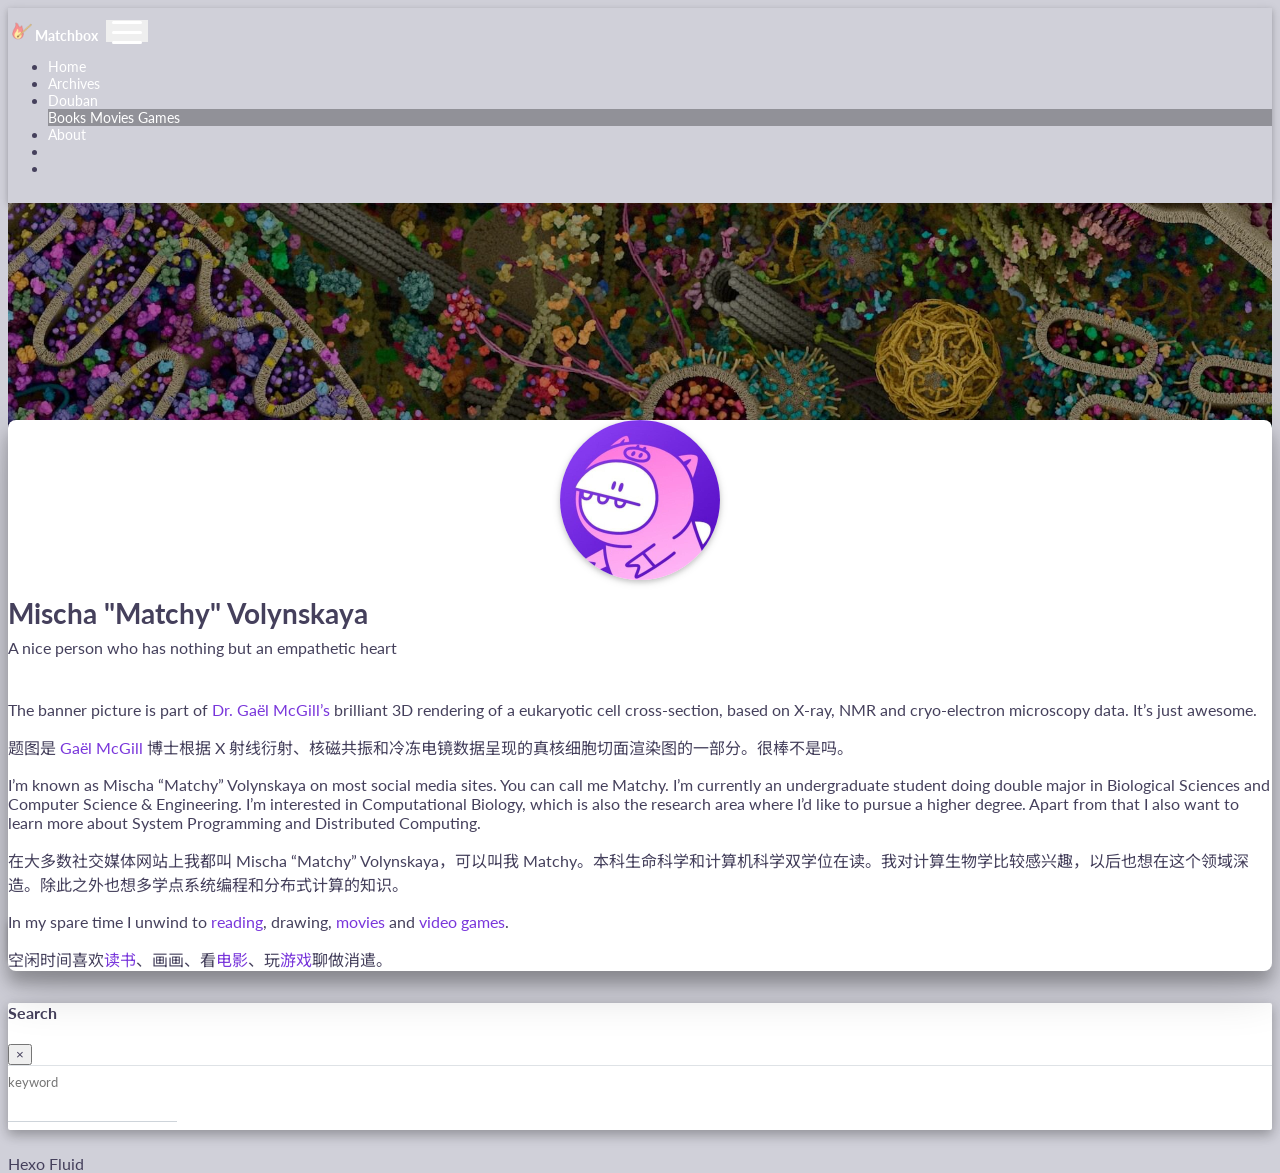
<file: about/index.html>
<!DOCTYPE html><html lang="en" data-default-color-scheme="&#34;auto&#34;"><head><meta charset="UTF-8"><link rel="apple-touch-icon" sizes="76x76" href="/img/favicon.png"><link rel="icon" type="image/png" href="/img/favicon.png"><meta name="viewport" content="width=device-width,initial-scale=1,maximum-scale=1,user-scalable=no,shrink-to-fit=no"><meta http-equiv="x-ua-compatible" content="ie=edge"><meta name="theme-color" content="#4e4c63"><meta name="description" content="Random thoughts and ideas of Matchy"><meta name="author" content="Mischa &#34;Matchy&#34; Volynskaya"><meta name="keywords" content=""><title>About - Matchbox</title><link rel="stylesheet" href="https://cdn.staticfile.org/twitter-bootstrap/4.5.3/css/bootstrap.min.css"><link rel="stylesheet" href="https://cdn.staticfile.org/github-markdown-css/4.0.0/github-markdown.min.css"><link rel="stylesheet" href="/lib/hint/hint.min.css"><link rel="stylesheet" href="https://cdn.staticfile.org/highlight.js/10.1.2/styles/tomorrow-night.min.css"><link rel="stylesheet" href="//at.alicdn.com/t/font_1749284_ba1fz6golrf.css"><link rel="stylesheet" href="//at.alicdn.com/t/font_1736178_kmeydafke9r.css"><link rel="stylesheet" href="/css/main.css"><link rel="stylesheet" href="https://fonts.googleapis.com/css2?family=Lato&display=swap.css"><link rel="stylesheet" href="https://fonts.googleapis.com/css2?family=Noto+Sans+SC&display=swap.css"><script id="fluid-configs">var Fluid=window.Fluid||{},CONFIG={hostname:"matchy233.github.io",root:"/",version:"1.8.5",typing:{enable:!0,typeSpeed:70,cursorChar:"_",loop:!1},toc:{enable:!0,headingSelector:"h1,h2,h3,h4,h5,h6",collapseDepth:0},anchorjs:{enable:!0,element:"h1,h2,h3,h4,h5,h6",placement:"left",visible:"always",icon:"#"},copy_btn:!0,image_zoom:{enable:!0},lazyload:{enable:!0,onlypost:!1},web_analytics:{enable:!0,baidu:null,google:"UA-134999721-1",gtag:null,tencent:{sid:null,cid:null},woyaola:null,cnzz:null,leancloud:{app_id:null,app_key:null,server_url:null}}}</script><script src="/js/utils.js"></script><script src="/js/color-schema.js"></script><meta name="generator" content="Hexo 5.4.0"></head><body><header style="height:60vh"><nav id="navbar" class="navbar fixed-top navbar-expand-lg navbar-dark scrolling-navbar"><div class="container"><a class="navbar-brand" href="/">&nbsp;<strong><img src="/img/favicon.png" srcset="/img/loading.gif" alt="Match" width="20px" , height="20px"> Matchbox</strong>&nbsp;</a> <button id="navbar-toggler-btn" class="navbar-toggler" type="button" data-toggle="collapse" data-target="#navbarSupportedContent" aria-controls="navbarSupportedContent" aria-expanded="false" aria-label="Toggle navigation"><div class="animated-icon"><span></span><span></span><span></span></div></button><div class="collapse navbar-collapse" id="navbarSupportedContent"><ul class="navbar-nav ml-auto text-center"><li class="nav-item"><a class="nav-link" href="/"><i class="iconfont icon-home-fill"></i> Home</a></li><li class="nav-item"><a class="nav-link" href="/archives/"><i class="iconfont icon-archive-fill"></i> Archives</a></li><li class="nav-item dropdown"><a class="nav-link dropdown-toggle" href="#" role="button" data-toggle="dropdown" aria-haspopup="true" aria-expanded="false"><i class="iconfont icon-douban-fill"></i> Douban</a><div class="dropdown-menu" aria-labelledby="navbarDropdown"><a class="dropdown-item" href="/books/">Books </a><a class="dropdown-item" href="/movies/">Movies </a><a class="dropdown-item" href="/games/">Games</a></div></li><li class="nav-item"><a class="nav-link" href="/about/"><i class="iconfont icon-user-fill"></i> About</a></li><li class="nav-item" id="search-btn"><a class="nav-link" data-toggle="modal" data-target="#modalSearch">&nbsp;<i class="iconfont icon-search"></i>&nbsp;</a></li><li class="nav-item" id="color-toggle-btn"><a class="nav-link" href="javascript:">&nbsp;<i class="iconfont icon-dark" id="color-toggle-icon"></i>&nbsp;</a></li></ul></div></div></nav><div class="banner intro-2" id="background" parallax="true" style="background:url(/img/gael-mcgill-cellularlandscape-digizyme.jpg) no-repeat center center;background-size:cover"><div class="full-bg-img"><div class="mask flex-center" style="background-color:rgba(0,0,0,.3)"><div class="page-header text-center fade-in-up"><span class="h2" id="subtitle" title="Video et Taceo"></span></div></div></div></div></header><main><div class="container nopadding-md"><div class="py-5" id="board"><div class="about-avatar"><img src="/img/avatar.jpg" srcset="/img/loading.gif" class="img-fluid" alt="avatar"></div><div class="container"><div class="row"><div class="col-12 col-md-10 m-auto"><div class="text-center"><div class="about-info"><div class="about-name">Mischa "Matchy" Volynskaya</div><div class="about-intro">A nice person who has nothing but an empathetic heart</div><div class="about-icons"><a target="_blank" rel="noopener" href="https://github.com/matchy233" class="hint--bottom hint--rounded" aria-label="GitHub"><i class="iconfont icon-github-fill" aria-hidden="true"></i> </a><a target="_blank" rel="noopener" href="https://twitter.com/Matchy233" class="hint--bottom hint--rounded" aria-label="Twitter"><i class="iconfont icon-twitter-fill" aria-hidden="true"></i> </a><a target="_blank" rel="noopener" href="https://www.douban.com/people/121674894/" class="hint--bottom hint--rounded" aria-label="豆瓣"><i class="iconfont icon-douban-fill" aria-hidden="true"></i></a></div></div></div><article class="mt-5 markdown-body"><p>The banner picture is part of <a target="_blank" rel="noopener" href="https://bcmp.hms.harvard.edu/faculty-staff/gael-mcgill">Dr. Gaël McGill’s</a> brilliant 3D rendering of a eukaryotic cell cross-section, based on X-ray, NMR and cryo-electron microscopy data. It’s just awesome.</p><p>题图是 <a target="_blank" rel="noopener" href="https://bcmp.hms.harvard.edu/faculty-staff/gael-mcgill">Gaël McGill</a> 博士根据 X 射线衍射、核磁共振和冷冻电镜数据呈现的真核细胞切面渲染图的一部分。很棒不是吗。</p><p>I’m known as Mischa “Matchy” Volynskaya on most social media sites. You can call me Matchy. I’m currently an undergraduate student doing double major in Biological Sciences and Computer Science &amp; Engineering. I’m interested in Computational Biology, which is also the research area where I’d like to pursue a higher degree. Apart from that I also want to learn more about System Programming and Distributed Computing.</p><p>在大多数社交媒体网站上我都叫 Mischa “Matchy” Volynskaya，可以叫我 Matchy。本科生命科学和计算机科学双学位在读。我对计算生物学比较感兴趣，以后也想在这个领域深造。除此之外也想多学点系统编程和分布式计算的知识。</p><p>In my spare time I unwind to <a href="/books">reading</a>, drawing, <a href="/movies">movies</a> and <a href="/games">video games</a>.</p><p>空闲时间喜欢<a href="/books">读书</a>、画画、看<a href="/movies">电影</a>、玩<a href="/games">游戏</a>聊做消遣。</p></article></div></div></div></div></div><a id="scroll-top-button" href="#" role="button"><i class="iconfont icon-arrowup" aria-hidden="true"></i></a><div class="modal fade" id="modalSearch" tabindex="-1" role="dialog" aria-labelledby="ModalLabel" aria-hidden="true"><div class="modal-dialog modal-dialog-scrollable modal-lg" role="document"><div class="modal-content"><div class="modal-header text-center"><h4 class="modal-title w-100 font-weight-bold">Search</h4><button type="button" id="local-search-close" class="close" data-dismiss="modal" aria-label="Close"><span aria-hidden="true">&times;</span></button></div><div class="modal-body mx-3"><div class="md-form mb-5"><input type="text" id="local-search-input" class="form-control validate"> <label data-error="x" data-success="v" for="local-search-input">keyword</label></div><div class="list-group" id="local-search-result"></div></div></div></div></div></main><footer class="text-center mt-5 py-3"><div class="footer-content"><a href="https://hexo.io" target="_blank" rel="nofollow noopener"><span>Hexo</span></a> <i class="iconfont icon-love"></i> <a href="https://github.com/fluid-dev/hexo-theme-fluid" target="_blank" rel="nofollow noopener"><span>Fluid</span></a></div></footer><script src="https://cdn.staticfile.org/nprogress/0.2.0/nprogress.min.js"></script><link rel="stylesheet" href="https://cdn.staticfile.org/nprogress/0.2.0/nprogress.min.css"><script>NProgress.configure({showSpinner:!1,trickleSpeed:200}),NProgress.start(),document.addEventListener("DOMContentLoaded",(function(){window.NProgress&&window.NProgress.inc()})),window.addEventListener("load",(function(){NProgress.done()}))</script><script src="https://cdn.staticfile.org/jquery/3.5.1/jquery.min.js"></script><script src="https://cdn.staticfile.org/twitter-bootstrap/4.5.3/js/bootstrap.min.js"></script><script src="/js/debouncer.js"></script><script src="/js/events.js"></script><script src="/js/plugins.js"></script><script src="/js/lazyload.js"></script><script src="https://cdn.staticfile.org/anchor-js/4.3.0/anchor.min.js"></script><script defer src="https://cdn.staticfile.org/clipboard.js/2.0.6/clipboard.min.js"></script><script src="https://cdn.staticfile.org/typed.js/2.0.11/typed.min.js"></script><script>!function(t,i){(0,Fluid.plugins.typing)(i.getElementById("subtitle").title)}(window,document)</script><script src="/js/local-search.js"></script><script>document.querySelector("#local-search-input").onclick=function(){searchFunc("/local-search.xml","local-search-input","local-search-result"),this.onclick=null}</script><script defer>window.ga=window.ga||function(){(ga.q=ga.q||[]).push(arguments)},ga.l=+new Date,ga("create","UA-134999721-1","auto"),ga("send","pageview")</script><script async src="https://www.google-analytics.com/analytics.js"></script><script src="/js/boot.js"></script></body></html>
</file>
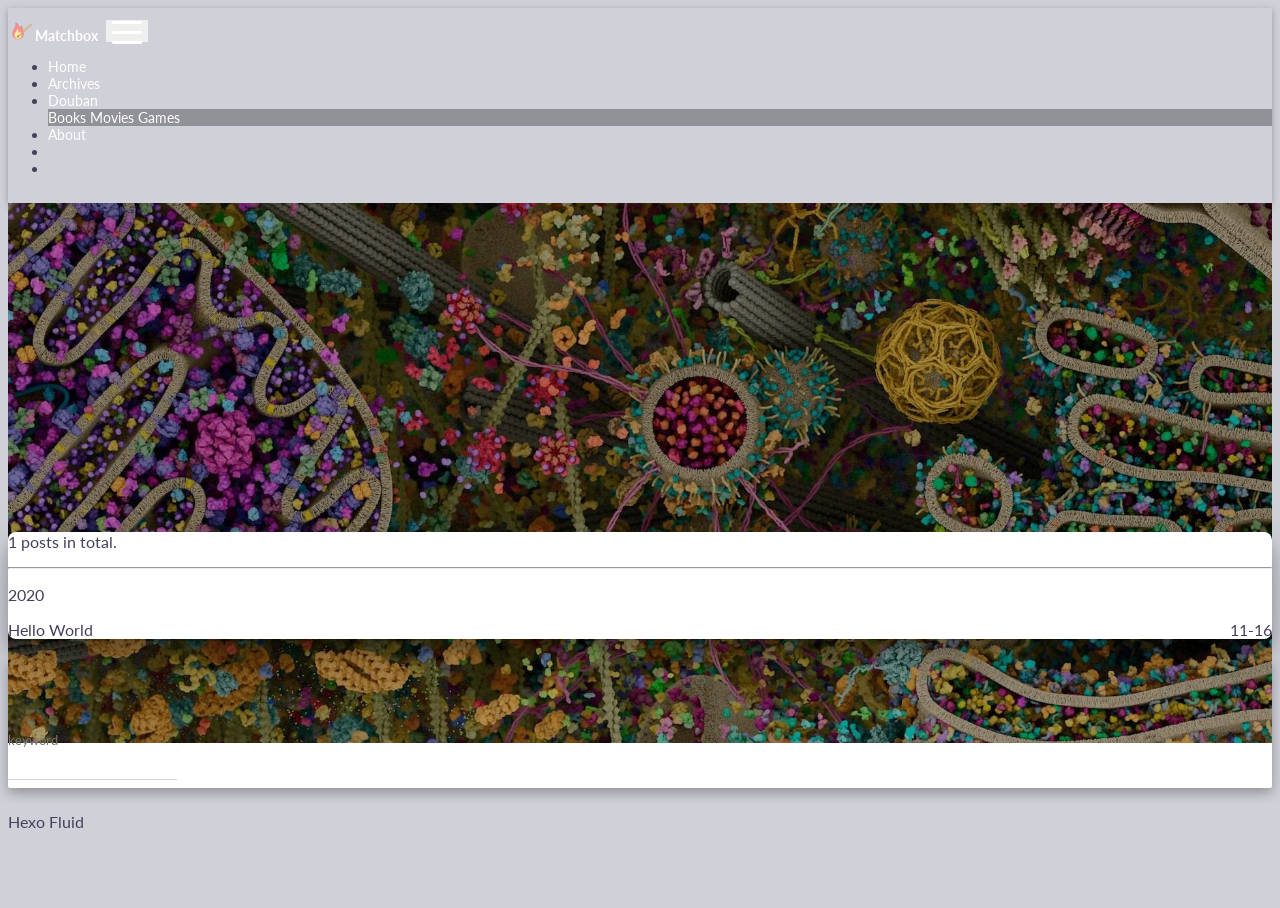
<file: archives/index.html>
<!DOCTYPE html><html lang="en" data-default-color-scheme="&#34;auto&#34;"><head><meta charset="UTF-8"><link rel="apple-touch-icon" sizes="76x76" href="/img/favicon.png"><link rel="icon" type="image/png" href="/img/favicon.png"><meta name="viewport" content="width=device-width,initial-scale=1,maximum-scale=1,user-scalable=no,shrink-to-fit=no"><meta http-equiv="x-ua-compatible" content="ie=edge"><meta name="theme-color" content="#4e4c63"><meta name="description" content="Random thoughts and ideas of Matchy"><meta name="author" content="Mischa &#34;Matchy&#34; Volynskaya"><meta name="keywords" content=""><title>Archives - Matchbox</title><link rel="stylesheet" href="https://cdn.staticfile.org/twitter-bootstrap/4.5.3/css/bootstrap.min.css"><link rel="stylesheet" href="//at.alicdn.com/t/font_1749284_ba1fz6golrf.css"><link rel="stylesheet" href="//at.alicdn.com/t/font_1736178_kmeydafke9r.css"><link rel="stylesheet" href="/css/main.css"><link rel="stylesheet" href="https://fonts.googleapis.com/css2?family=Lato&display=swap.css"><link rel="stylesheet" href="https://fonts.googleapis.com/css2?family=Noto+Sans+SC&display=swap.css"><script id="fluid-configs">var Fluid=window.Fluid||{},CONFIG={hostname:"matchy233.github.io",root:"/",version:"1.8.5",typing:{enable:!0,typeSpeed:70,cursorChar:"_",loop:!1},toc:{enable:!0,headingSelector:"h1,h2,h3,h4,h5,h6",collapseDepth:0},anchorjs:{enable:!0,element:"h1,h2,h3,h4,h5,h6",placement:"left",visible:"always",icon:"#"},copy_btn:!0,image_zoom:{enable:!0},lazyload:{enable:!0,onlypost:!1},web_analytics:{enable:!0,baidu:null,google:"UA-134999721-1",gtag:null,tencent:{sid:null,cid:null},woyaola:null,cnzz:null,leancloud:{app_id:null,app_key:null,server_url:null}}}</script><script src="/js/utils.js"></script><script src="/js/color-schema.js"></script><meta name="generator" content="Hexo 5.4.0"></head><body><header style="height:60vh"><nav id="navbar" class="navbar fixed-top navbar-expand-lg navbar-dark scrolling-navbar"><div class="container"><a class="navbar-brand" href="/">&nbsp;<strong><img src="/img/favicon.png" srcset="/img/loading.gif" alt="Match" width="20px" , height="20px"> Matchbox</strong>&nbsp;</a> <button id="navbar-toggler-btn" class="navbar-toggler" type="button" data-toggle="collapse" data-target="#navbarSupportedContent" aria-controls="navbarSupportedContent" aria-expanded="false" aria-label="Toggle navigation"><div class="animated-icon"><span></span><span></span><span></span></div></button><div class="collapse navbar-collapse" id="navbarSupportedContent"><ul class="navbar-nav ml-auto text-center"><li class="nav-item"><a class="nav-link" href="/"><i class="iconfont icon-home-fill"></i> Home</a></li><li class="nav-item"><a class="nav-link" href="/archives/"><i class="iconfont icon-archive-fill"></i> Archives</a></li><li class="nav-item dropdown"><a class="nav-link dropdown-toggle" href="#" role="button" data-toggle="dropdown" aria-haspopup="true" aria-expanded="false"><i class="iconfont icon-douban-fill"></i> Douban</a><div class="dropdown-menu" aria-labelledby="navbarDropdown"><a class="dropdown-item" href="/books/">Books </a><a class="dropdown-item" href="/movies/">Movies </a><a class="dropdown-item" href="/games/">Games</a></div></li><li class="nav-item"><a class="nav-link" href="/about/"><i class="iconfont icon-user-fill"></i> About</a></li><li class="nav-item" id="search-btn"><a class="nav-link" data-toggle="modal" data-target="#modalSearch">&nbsp;<i class="iconfont icon-search"></i>&nbsp;</a></li><li class="nav-item" id="color-toggle-btn"><a class="nav-link" href="javascript:">&nbsp;<i class="iconfont icon-dark" id="color-toggle-icon"></i>&nbsp;</a></li></ul></div></div></nav><div class="banner intro-2" id="background" parallax="true" style="background:url(/img/gael-mcgill-cellularlandscape-digizyme.jpg) no-repeat center center;background-size:cover"><div class="full-bg-img"><div class="mask flex-center" style="background-color:rgba(0,0,0,.3)"><div class="page-header text-center fade-in-up"><span class="h2" id="subtitle" title="Nothing is true, everything is permitted"></span></div></div></div></div></header><main><div class="container nopadding-md"><div class="py-5" id="board"><div class="container"><div class="row"><div class="col-12 col-md-10 m-auto"><div class="list-group"><p class="h4">1 posts in total.</p><hr><p class="h5">2020</p><a href="/2020/11/15/hello-world/" class="list-group-item list-group-item-action"><span class="archive-post-title">Hello World</span> <time style="float:right">11-16</time></a></div></div></div></div></div></div><a id="scroll-top-button" href="#" role="button"><i class="iconfont icon-arrowup" aria-hidden="true"></i></a><div class="modal fade" id="modalSearch" tabindex="-1" role="dialog" aria-labelledby="ModalLabel" aria-hidden="true"><div class="modal-dialog modal-dialog-scrollable modal-lg" role="document"><div class="modal-content"><div class="modal-header text-center"><h4 class="modal-title w-100 font-weight-bold">Search</h4><button type="button" id="local-search-close" class="close" data-dismiss="modal" aria-label="Close"><span aria-hidden="true">&times;</span></button></div><div class="modal-body mx-3"><div class="md-form mb-5"><input type="text" id="local-search-input" class="form-control validate"> <label data-error="x" data-success="v" for="local-search-input">keyword</label></div><div class="list-group" id="local-search-result"></div></div></div></div></div></main><footer class="text-center mt-5 py-3"><div class="footer-content"><a href="https://hexo.io" target="_blank" rel="nofollow noopener"><span>Hexo</span></a> <i class="iconfont icon-love"></i> <a href="https://github.com/fluid-dev/hexo-theme-fluid" target="_blank" rel="nofollow noopener"><span>Fluid</span></a></div></footer><script src="https://cdn.staticfile.org/nprogress/0.2.0/nprogress.min.js"></script><link rel="stylesheet" href="https://cdn.staticfile.org/nprogress/0.2.0/nprogress.min.css"><script>NProgress.configure({showSpinner:!1,trickleSpeed:200}),NProgress.start(),document.addEventListener("DOMContentLoaded",(function(){window.NProgress&&window.NProgress.inc()})),window.addEventListener("load",(function(){NProgress.done()}))</script><script src="https://cdn.staticfile.org/jquery/3.5.1/jquery.min.js"></script><script src="https://cdn.staticfile.org/twitter-bootstrap/4.5.3/js/bootstrap.min.js"></script><script src="/js/debouncer.js"></script><script src="/js/events.js"></script><script src="/js/plugins.js"></script><script src="/js/lazyload.js"></script><script defer src="https://cdn.staticfile.org/clipboard.js/2.0.6/clipboard.min.js"></script><script src="https://cdn.staticfile.org/typed.js/2.0.11/typed.min.js"></script><script>!function(t,i){(0,Fluid.plugins.typing)(i.getElementById("subtitle").title)}(window,document)</script><script src="/js/local-search.js"></script><script>document.querySelector("#local-search-input").onclick=function(){searchFunc("/local-search.xml","local-search-input","local-search-result"),this.onclick=null}</script><script defer>window.ga=window.ga||function(){(ga.q=ga.q||[]).push(arguments)},ga.l=+new Date,ga("create","UA-134999721-1","auto"),ga("send","pageview")</script><script async src="https://www.google-analytics.com/analytics.js"></script><script src="/js/boot.js"></script></body></html>
</file>
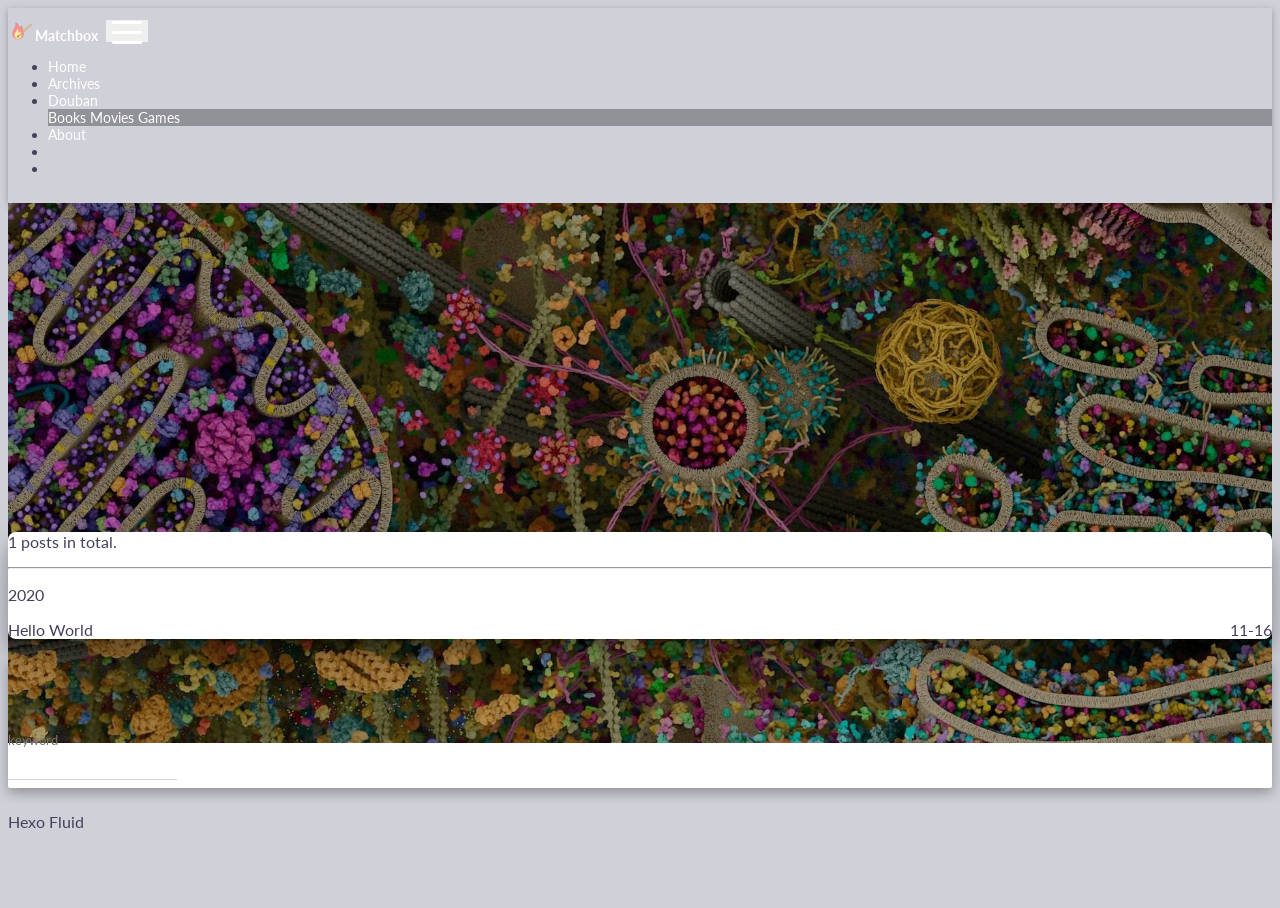
<file: categories/misc/index.html>
<!DOCTYPE html><html lang="en" data-default-color-scheme="&#34;auto&#34;"><head><meta charset="UTF-8"><link rel="apple-touch-icon" sizes="76x76" href="/img/favicon.png"><link rel="icon" type="image/png" href="/img/favicon.png"><meta name="viewport" content="width=device-width,initial-scale=1,maximum-scale=1,user-scalable=no,shrink-to-fit=no"><meta http-equiv="x-ua-compatible" content="ie=edge"><meta name="theme-color" content="#4e4c63"><meta name="description" content="Random thoughts and ideas of Matchy"><meta name="author" content="Mischa &#34;Matchy&#34; Volynskaya"><meta name="keywords" content=""><title>Categories - misc - Matchbox</title><link rel="stylesheet" href="https://cdn.staticfile.org/twitter-bootstrap/4.5.3/css/bootstrap.min.css"><link rel="stylesheet" href="//at.alicdn.com/t/font_1749284_ba1fz6golrf.css"><link rel="stylesheet" href="//at.alicdn.com/t/font_1736178_kmeydafke9r.css"><link rel="stylesheet" href="/css/main.css"><link rel="stylesheet" href="https://fonts.googleapis.com/css2?family=Lato&display=swap.css"><link rel="stylesheet" href="https://fonts.googleapis.com/css2?family=Noto+Sans+SC&display=swap.css"><script id="fluid-configs">var Fluid=window.Fluid||{},CONFIG={hostname:"matchy233.github.io",root:"/",version:"1.8.5",typing:{enable:!0,typeSpeed:70,cursorChar:"_",loop:!1},toc:{enable:!0,headingSelector:"h1,h2,h3,h4,h5,h6",collapseDepth:0},anchorjs:{enable:!0,element:"h1,h2,h3,h4,h5,h6",placement:"left",visible:"always",icon:"#"},copy_btn:!0,image_zoom:{enable:!0},lazyload:{enable:!0,onlypost:!1},web_analytics:{enable:!0,baidu:null,google:"UA-134999721-1",gtag:null,tencent:{sid:null,cid:null},woyaola:null,cnzz:null,leancloud:{app_id:null,app_key:null,server_url:null}}}</script><script src="/js/utils.js"></script><script src="/js/color-schema.js"></script><meta name="generator" content="Hexo 5.4.0"></head><body><header style="height:60vh"><nav id="navbar" class="navbar fixed-top navbar-expand-lg navbar-dark scrolling-navbar"><div class="container"><a class="navbar-brand" href="/">&nbsp;<strong><img src="/img/favicon.png" srcset="/img/loading.gif" alt="Match" width="20px" , height="20px"> Matchbox</strong>&nbsp;</a> <button id="navbar-toggler-btn" class="navbar-toggler" type="button" data-toggle="collapse" data-target="#navbarSupportedContent" aria-controls="navbarSupportedContent" aria-expanded="false" aria-label="Toggle navigation"><div class="animated-icon"><span></span><span></span><span></span></div></button><div class="collapse navbar-collapse" id="navbarSupportedContent"><ul class="navbar-nav ml-auto text-center"><li class="nav-item"><a class="nav-link" href="/"><i class="iconfont icon-home-fill"></i> Home</a></li><li class="nav-item"><a class="nav-link" href="/archives/"><i class="iconfont icon-archive-fill"></i> Archives</a></li><li class="nav-item dropdown"><a class="nav-link dropdown-toggle" href="#" role="button" data-toggle="dropdown" aria-haspopup="true" aria-expanded="false"><i class="iconfont icon-douban-fill"></i> Douban</a><div class="dropdown-menu" aria-labelledby="navbarDropdown"><a class="dropdown-item" href="/books/">Books </a><a class="dropdown-item" href="/movies/">Movies </a><a class="dropdown-item" href="/games/">Games</a></div></li><li class="nav-item"><a class="nav-link" href="/about/"><i class="iconfont icon-user-fill"></i> About</a></li><li class="nav-item" id="search-btn"><a class="nav-link" data-toggle="modal" data-target="#modalSearch">&nbsp;<i class="iconfont icon-search"></i>&nbsp;</a></li><li class="nav-item" id="color-toggle-btn"><a class="nav-link" href="javascript:">&nbsp;<i class="iconfont icon-dark" id="color-toggle-icon"></i>&nbsp;</a></li></ul></div></div></nav><div class="banner intro-2" id="background" parallax="true" style="background:url(/img/gael-mcgill-cellularlandscape-digizyme.jpg) no-repeat center center;background-size:cover"><div class="full-bg-img"><div class="mask flex-center" style="background-color:rgba(0,0,0,.3)"><div class="page-header text-center fade-in-up"><span class="h2" id="subtitle" title="Category - misc"></span></div></div></div></div></header><main><div class="container nopadding-md"><div class="py-5" id="board"><div class="container"><div class="row"><div class="col-12 col-md-10 m-auto"><div class="list-group"><p class="h4">1 posts in total.</p><hr><p class="h5">2020</p><a href="/2020/11/15/hello-world/" class="list-group-item list-group-item-action"><span class="archive-post-title">Hello World</span> <time style="float:right">11-16</time></a></div></div></div></div></div></div><a id="scroll-top-button" href="#" role="button"><i class="iconfont icon-arrowup" aria-hidden="true"></i></a><div class="modal fade" id="modalSearch" tabindex="-1" role="dialog" aria-labelledby="ModalLabel" aria-hidden="true"><div class="modal-dialog modal-dialog-scrollable modal-lg" role="document"><div class="modal-content"><div class="modal-header text-center"><h4 class="modal-title w-100 font-weight-bold">Search</h4><button type="button" id="local-search-close" class="close" data-dismiss="modal" aria-label="Close"><span aria-hidden="true">&times;</span></button></div><div class="modal-body mx-3"><div class="md-form mb-5"><input type="text" id="local-search-input" class="form-control validate"> <label data-error="x" data-success="v" for="local-search-input">keyword</label></div><div class="list-group" id="local-search-result"></div></div></div></div></div></main><footer class="text-center mt-5 py-3"><div class="footer-content"><a href="https://hexo.io" target="_blank" rel="nofollow noopener"><span>Hexo</span></a> <i class="iconfont icon-love"></i> <a href="https://github.com/fluid-dev/hexo-theme-fluid" target="_blank" rel="nofollow noopener"><span>Fluid</span></a></div></footer><script src="https://cdn.staticfile.org/nprogress/0.2.0/nprogress.min.js"></script><link rel="stylesheet" href="https://cdn.staticfile.org/nprogress/0.2.0/nprogress.min.css"><script>NProgress.configure({showSpinner:!1,trickleSpeed:200}),NProgress.start(),document.addEventListener("DOMContentLoaded",(function(){window.NProgress&&window.NProgress.inc()})),window.addEventListener("load",(function(){NProgress.done()}))</script><script src="https://cdn.staticfile.org/jquery/3.5.1/jquery.min.js"></script><script src="https://cdn.staticfile.org/twitter-bootstrap/4.5.3/js/bootstrap.min.js"></script><script src="/js/debouncer.js"></script><script src="/js/events.js"></script><script src="/js/plugins.js"></script><script src="/js/lazyload.js"></script><script defer src="https://cdn.staticfile.org/clipboard.js/2.0.6/clipboard.min.js"></script><script src="https://cdn.staticfile.org/typed.js/2.0.11/typed.min.js"></script><script>!function(t,i){(0,Fluid.plugins.typing)(i.getElementById("subtitle").title)}(window,document)</script><script src="/js/local-search.js"></script><script>document.querySelector("#local-search-input").onclick=function(){searchFunc("/local-search.xml","local-search-input","local-search-result"),this.onclick=null}</script><script defer>window.ga=window.ga||function(){(ga.q=ga.q||[]).push(arguments)},ga.l=+new Date,ga("create","UA-134999721-1","auto"),ga("send","pageview")</script><script async src="https://www.google-analytics.com/analytics.js"></script><script src="/js/boot.js"></script></body></html>
</file>
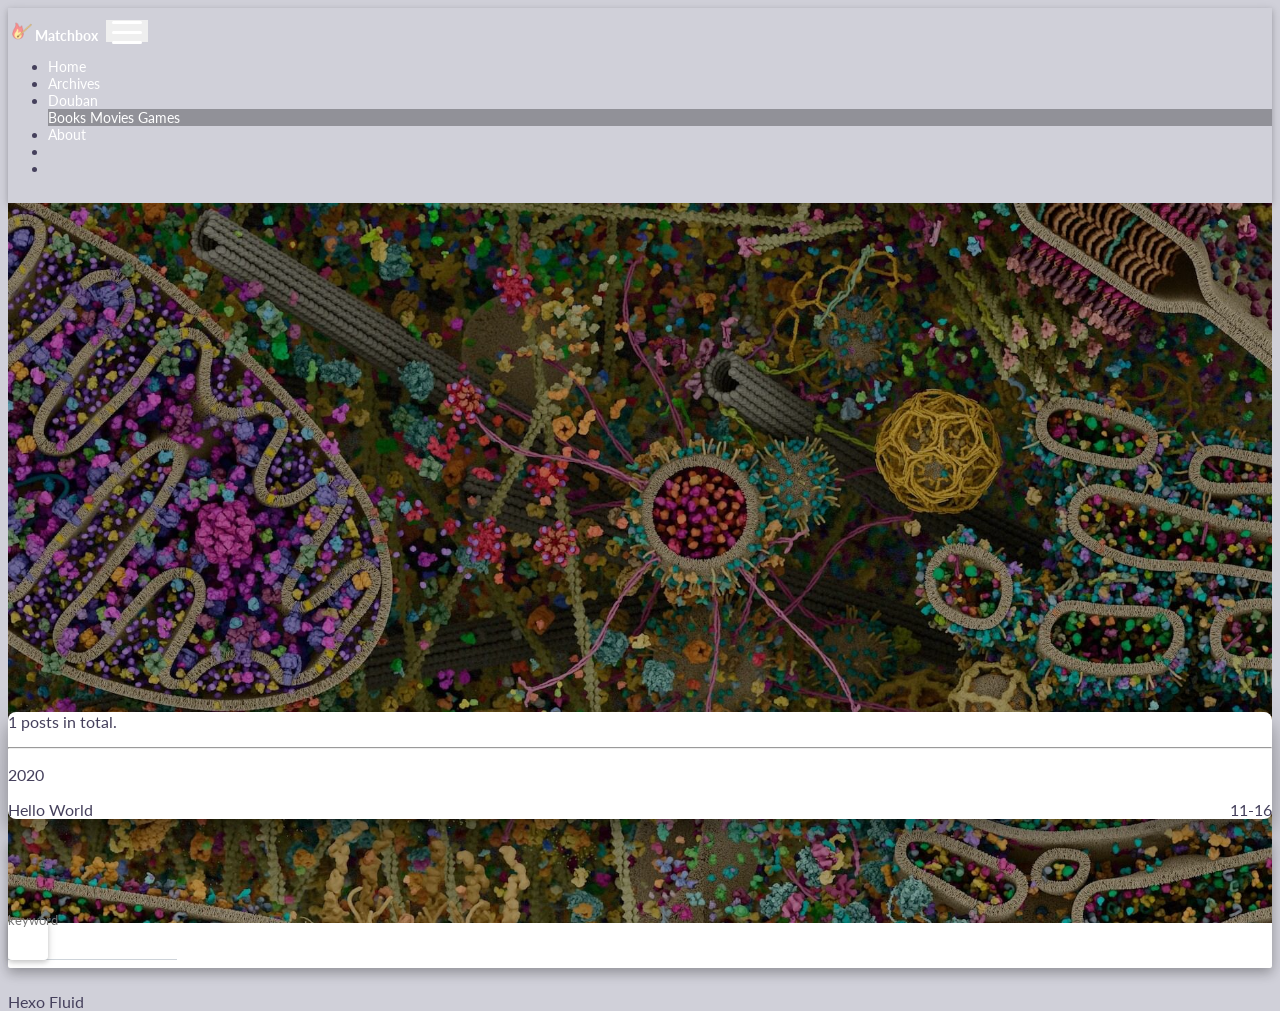
<file: tags/misc/index.html>
<!DOCTYPE html><html lang="en" data-default-color-scheme="&#34;auto&#34;"><head><meta charset="UTF-8"><link rel="apple-touch-icon" sizes="76x76" href="/img/favicon.png"><link rel="icon" type="image/png" href="/img/favicon.png"><meta name="viewport" content="width=device-width,initial-scale=1,maximum-scale=1,user-scalable=no,shrink-to-fit=no"><meta http-equiv="x-ua-compatible" content="ie=edge"><meta name="theme-color" content="#4e4c63"><meta name="description" content="Random thoughts and ideas of Matchy"><meta name="author" content="Mischa &#34;Matchy&#34; Volynskaya"><meta name="keywords" content=""><title>Tags - misc - Matchbox</title><link rel="stylesheet" href="https://cdn.staticfile.org/twitter-bootstrap/4.5.3/css/bootstrap.min.css"><link rel="stylesheet" href="//at.alicdn.com/t/font_1749284_ba1fz6golrf.css"><link rel="stylesheet" href="//at.alicdn.com/t/font_1736178_kmeydafke9r.css"><link rel="stylesheet" href="/css/main.css"><link rel="stylesheet" href="https://fonts.googleapis.com/css2?family=Lato&display=swap.css"><link rel="stylesheet" href="https://fonts.googleapis.com/css2?family=Noto+Sans+SC&display=swap.css"><script id="fluid-configs">var Fluid=window.Fluid||{},CONFIG={hostname:"matchy233.github.io",root:"/",version:"1.8.5",typing:{enable:!0,typeSpeed:70,cursorChar:"_",loop:!1},toc:{enable:!0,headingSelector:"h1,h2,h3,h4,h5,h6",collapseDepth:0},anchorjs:{enable:!0,element:"h1,h2,h3,h4,h5,h6",placement:"left",visible:"always",icon:"#"},copy_btn:!0,image_zoom:{enable:!0},lazyload:{enable:!0,onlypost:!1},web_analytics:{enable:!0,baidu:null,google:"UA-134999721-1",gtag:null,tencent:{sid:null,cid:null},woyaola:null,cnzz:null,leancloud:{app_id:null,app_key:null,server_url:null}}}</script><script src="/js/utils.js"></script><script src="/js/color-schema.js"></script><meta name="generator" content="Hexo 5.4.0"></head><body><header style="height:80vh"><nav id="navbar" class="navbar fixed-top navbar-expand-lg navbar-dark scrolling-navbar"><div class="container"><a class="navbar-brand" href="/">&nbsp;<strong><img src="/img/favicon.png" srcset="/img/loading.gif" alt="Match" width="20px" , height="20px"> Matchbox</strong>&nbsp;</a> <button id="navbar-toggler-btn" class="navbar-toggler" type="button" data-toggle="collapse" data-target="#navbarSupportedContent" aria-controls="navbarSupportedContent" aria-expanded="false" aria-label="Toggle navigation"><div class="animated-icon"><span></span><span></span><span></span></div></button><div class="collapse navbar-collapse" id="navbarSupportedContent"><ul class="navbar-nav ml-auto text-center"><li class="nav-item"><a class="nav-link" href="/"><i class="iconfont icon-home-fill"></i> Home</a></li><li class="nav-item"><a class="nav-link" href="/archives/"><i class="iconfont icon-archive-fill"></i> Archives</a></li><li class="nav-item dropdown"><a class="nav-link dropdown-toggle" href="#" role="button" data-toggle="dropdown" aria-haspopup="true" aria-expanded="false"><i class="iconfont icon-douban-fill"></i> Douban</a><div class="dropdown-menu" aria-labelledby="navbarDropdown"><a class="dropdown-item" href="/books/">Books </a><a class="dropdown-item" href="/movies/">Movies </a><a class="dropdown-item" href="/games/">Games</a></div></li><li class="nav-item"><a class="nav-link" href="/about/"><i class="iconfont icon-user-fill"></i> About</a></li><li class="nav-item" id="search-btn"><a class="nav-link" data-toggle="modal" data-target="#modalSearch">&nbsp;<i class="iconfont icon-search"></i>&nbsp;</a></li><li class="nav-item" id="color-toggle-btn"><a class="nav-link" href="javascript:">&nbsp;<i class="iconfont icon-dark" id="color-toggle-icon"></i>&nbsp;</a></li></ul></div></div></nav><div class="banner intro-2" id="background" parallax="true" style="background:url(/img/gael-mcgill-cellularlandscape-digizyme.jpg) no-repeat center center;background-size:cover"><div class="full-bg-img"><div class="mask flex-center" style="background-color:rgba(0,0,0,.3)"><div class="page-header text-center fade-in-up"><span class="h2" id="subtitle" title="Tag - misc"></span></div></div></div></div></header><main><div class="container nopadding-md"><div class="py-5" id="board"><div class="container"><div class="row"><div class="col-12 col-md-10 m-auto"><div class="list-group"><p class="h4">1 posts in total.</p><hr><p class="h5">2020</p><a href="/2020/11/15/hello-world/" class="list-group-item list-group-item-action"><span class="archive-post-title">Hello World</span> <time style="float:right">11-16</time></a></div></div></div></div></div></div><a id="scroll-top-button" href="#" role="button"><i class="iconfont icon-arrowup" aria-hidden="true"></i></a><div class="modal fade" id="modalSearch" tabindex="-1" role="dialog" aria-labelledby="ModalLabel" aria-hidden="true"><div class="modal-dialog modal-dialog-scrollable modal-lg" role="document"><div class="modal-content"><div class="modal-header text-center"><h4 class="modal-title w-100 font-weight-bold">Search</h4><button type="button" id="local-search-close" class="close" data-dismiss="modal" aria-label="Close"><span aria-hidden="true">&times;</span></button></div><div class="modal-body mx-3"><div class="md-form mb-5"><input type="text" id="local-search-input" class="form-control validate"> <label data-error="x" data-success="v" for="local-search-input">keyword</label></div><div class="list-group" id="local-search-result"></div></div></div></div></div></main><footer class="text-center mt-5 py-3"><div class="footer-content"><a href="https://hexo.io" target="_blank" rel="nofollow noopener"><span>Hexo</span></a> <i class="iconfont icon-love"></i> <a href="https://github.com/fluid-dev/hexo-theme-fluid" target="_blank" rel="nofollow noopener"><span>Fluid</span></a></div></footer><script src="https://cdn.staticfile.org/nprogress/0.2.0/nprogress.min.js"></script><link rel="stylesheet" href="https://cdn.staticfile.org/nprogress/0.2.0/nprogress.min.css"><script>NProgress.configure({showSpinner:!1,trickleSpeed:200}),NProgress.start(),document.addEventListener("DOMContentLoaded",(function(){window.NProgress&&window.NProgress.inc()})),window.addEventListener("load",(function(){NProgress.done()}))</script><script src="https://cdn.staticfile.org/jquery/3.5.1/jquery.min.js"></script><script src="https://cdn.staticfile.org/twitter-bootstrap/4.5.3/js/bootstrap.min.js"></script><script src="/js/debouncer.js"></script><script src="/js/events.js"></script><script src="/js/plugins.js"></script><script src="/js/lazyload.js"></script><script defer src="https://cdn.staticfile.org/clipboard.js/2.0.6/clipboard.min.js"></script><script src="https://cdn.staticfile.org/typed.js/2.0.11/typed.min.js"></script><script>!function(t,i){(0,Fluid.plugins.typing)(i.getElementById("subtitle").title)}(window,document)</script><script src="/js/local-search.js"></script><script>document.querySelector("#local-search-input").onclick=function(){searchFunc("/local-search.xml","local-search-input","local-search-result"),this.onclick=null}</script><script defer>window.ga=window.ga||function(){(ga.q=ga.q||[]).push(arguments)},ga.l=+new Date,ga("create","UA-134999721-1","auto"),ga("send","pageview")</script><script async src="https://www.google-analytics.com/analytics.js"></script><script src="/js/boot.js"></script></body></html>
</file>
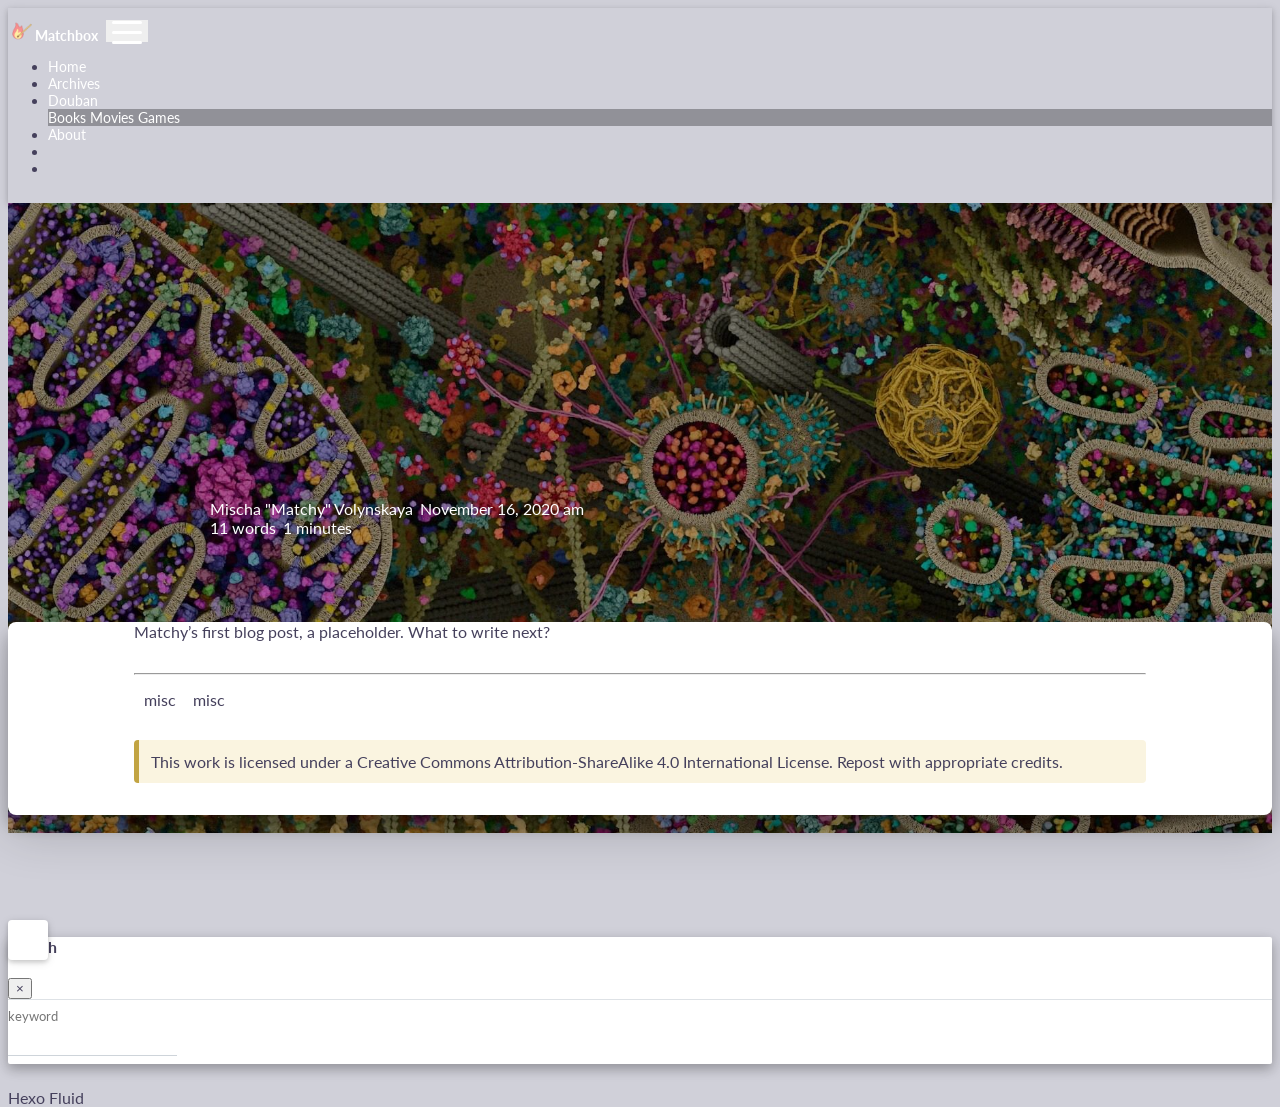
<file: 2020/11/15/hello-world/index.html>
<!DOCTYPE html><html lang="en" data-default-color-scheme="&#34;auto&#34;"><head><meta charset="UTF-8"><link rel="apple-touch-icon" sizes="76x76" href="/img/favicon.png"><link rel="icon" type="image/png" href="/img/favicon.png"><meta name="viewport" content="width=device-width,initial-scale=1,maximum-scale=1,user-scalable=no,shrink-to-fit=no"><meta http-equiv="x-ua-compatible" content="ie=edge"><meta name="theme-color" content="#4e4c63"><meta name="description" content="Random thoughts and ideas of Matchy"><meta name="author" content="Mischa &#34;Matchy&#34; Volynskaya"><meta name="keywords" content=""><title>Hello World - Matchbox</title><link rel="stylesheet" href="https://cdn.staticfile.org/twitter-bootstrap/4.5.3/css/bootstrap.min.css"><link rel="stylesheet" href="https://cdn.staticfile.org/github-markdown-css/4.0.0/github-markdown.min.css"><link rel="stylesheet" href="/lib/hint/hint.min.css"><link rel="stylesheet" href="https://cdn.staticfile.org/highlight.js/10.1.2/styles/tomorrow-night.min.css"><link rel="stylesheet" href="https://cdn.staticfile.org/fancybox/3.5.7/jquery.fancybox.min.css"><link rel="stylesheet" href="//at.alicdn.com/t/font_1749284_ba1fz6golrf.css"><link rel="stylesheet" href="//at.alicdn.com/t/font_1736178_kmeydafke9r.css"><link rel="stylesheet" href="/css/main.css"><link rel="stylesheet" href="https://fonts.googleapis.com/css2?family=Lato&display=swap.css"><link rel="stylesheet" href="https://fonts.googleapis.com/css2?family=Noto+Sans+SC&display=swap.css"><script id="fluid-configs">var Fluid=window.Fluid||{},CONFIG={hostname:"matchy233.github.io",root:"/",version:"1.8.5",typing:{enable:!0,typeSpeed:70,cursorChar:"_",loop:!1},toc:{enable:!0,headingSelector:"h1,h2,h3,h4,h5,h6",collapseDepth:0},anchorjs:{enable:!0,element:"h1,h2,h3,h4,h5,h6",placement:"left",visible:"always",icon:"#"},copy_btn:!0,image_zoom:{enable:!0},lazyload:{enable:!0,onlypost:!1},web_analytics:{enable:!0,baidu:null,google:"UA-134999721-1",gtag:null,tencent:{sid:null,cid:null},woyaola:null,cnzz:null,leancloud:{app_id:null,app_key:null,server_url:null}}}</script><script src="/js/utils.js"></script><script src="/js/color-schema.js"></script><meta name="generator" content="Hexo 5.4.0"></head><body><header style="height:70vh"><nav id="navbar" class="navbar fixed-top navbar-expand-lg navbar-dark scrolling-navbar"><div class="container"><a class="navbar-brand" href="/">&nbsp;<strong><img src="/img/favicon.png" srcset="/img/loading.gif" alt="Match" width="20px" , height="20px"> Matchbox</strong>&nbsp;</a> <button id="navbar-toggler-btn" class="navbar-toggler" type="button" data-toggle="collapse" data-target="#navbarSupportedContent" aria-controls="navbarSupportedContent" aria-expanded="false" aria-label="Toggle navigation"><div class="animated-icon"><span></span><span></span><span></span></div></button><div class="collapse navbar-collapse" id="navbarSupportedContent"><ul class="navbar-nav ml-auto text-center"><li class="nav-item"><a class="nav-link" href="/"><i class="iconfont icon-home-fill"></i> Home</a></li><li class="nav-item"><a class="nav-link" href="/archives/"><i class="iconfont icon-archive-fill"></i> Archives</a></li><li class="nav-item dropdown"><a class="nav-link dropdown-toggle" href="#" role="button" data-toggle="dropdown" aria-haspopup="true" aria-expanded="false"><i class="iconfont icon-douban-fill"></i> Douban</a><div class="dropdown-menu" aria-labelledby="navbarDropdown"><a class="dropdown-item" href="/books/">Books </a><a class="dropdown-item" href="/movies/">Movies </a><a class="dropdown-item" href="/games/">Games</a></div></li><li class="nav-item"><a class="nav-link" href="/about/"><i class="iconfont icon-user-fill"></i> About</a></li><li class="nav-item" id="search-btn"><a class="nav-link" data-toggle="modal" data-target="#modalSearch">&nbsp;<i class="iconfont icon-search"></i>&nbsp;</a></li><li class="nav-item" id="color-toggle-btn"><a class="nav-link" href="javascript:">&nbsp;<i class="iconfont icon-dark" id="color-toggle-icon"></i>&nbsp;</a></li></ul></div></div></nav><div class="banner intro-2" id="background" parallax="true" style="background:url(/img/gael-mcgill-cellularlandscape-digizyme.jpg) no-repeat center center;background-size:cover"><div class="full-bg-img"><div class="mask flex-center" style="background-color:rgba(0,0,0,.3)"><div class="page-header text-center fade-in-up"><span class="h2" id="subtitle" title="Hello World"></span><div class="mt-3"><span class="post-meta mr-2"><i class="iconfont icon-author" aria-hidden="true"></i> Mischa "Matchy" Volynskaya </span><span class="post-meta"><i class="iconfont icon-date-fill" aria-hidden="true"></i> <time datetime="2020-11-16 00:00" pubdate>November 16, 2020 am</time></span></div><div class="mt-1"><span class="post-meta mr-2"><i class="iconfont icon-chart"></i> 11 words </span><span class="post-meta mr-2"><i class="iconfont icon-clock-fill"></i> 1 minutes</span></div></div></div></div></div></header><main><div class="container-fluid"><div class="row"><div class="d-none d-lg-block col-lg-2"></div><div class="col-lg-8 nopadding-md"><div class="container nopadding-md" id="board-ctn"><div class="py-5" id="board"><article class="post-content mx-auto"><h1 style="display:none">Hello World</h1><div class="markdown-body"><p>Matchy’s first blog post, a placeholder. What to write next?</p></div><hr><div><div class="post-metas mb-3"><div class="post-meta mr-3"><i class="iconfont icon-category"></i> <a class="hover-with-bg" href="/categories/misc/">misc</a></div><div class="post-meta"><i class="iconfont icon-tags"></i> <a class="hover-with-bg" href="/tags/misc/">misc</a></div></div><p class="note note-warning">This work is licensed under a <a rel="license noopener" target="_blank" href="http://creativecommons.org/licenses/by-sa/4.0/">Creative Commons Attribution-ShareAlike 4.0 International License</a>. Repost with appropriate credits.</p><div class="post-prevnext row"><article class="post-prev col-6"></article><article class="post-next col-6"></article></div></div></article></div></div></div><div class="d-none d-lg-block col-lg-2 toc-container" id="toc-ctn"><div id="toc"><p class="toc-header"><i class="iconfont icon-list"></i>&nbsp;TOC</p><div class="toc-body" id="toc-body"></div></div></div></div></div><a id="scroll-top-button" href="#" role="button"><i class="iconfont icon-arrowup" aria-hidden="true"></i></a><div class="modal fade" id="modalSearch" tabindex="-1" role="dialog" aria-labelledby="ModalLabel" aria-hidden="true"><div class="modal-dialog modal-dialog-scrollable modal-lg" role="document"><div class="modal-content"><div class="modal-header text-center"><h4 class="modal-title w-100 font-weight-bold">Search</h4><button type="button" id="local-search-close" class="close" data-dismiss="modal" aria-label="Close"><span aria-hidden="true">&times;</span></button></div><div class="modal-body mx-3"><div class="md-form mb-5"><input type="text" id="local-search-input" class="form-control validate"> <label data-error="x" data-success="v" for="local-search-input">keyword</label></div><div class="list-group" id="local-search-result"></div></div></div></div></div></main><footer class="text-center mt-5 py-3"><div class="footer-content"><a href="https://hexo.io" target="_blank" rel="nofollow noopener"><span>Hexo</span></a> <i class="iconfont icon-love"></i> <a href="https://github.com/fluid-dev/hexo-theme-fluid" target="_blank" rel="nofollow noopener"><span>Fluid</span></a></div></footer><script src="https://cdn.staticfile.org/nprogress/0.2.0/nprogress.min.js"></script><link rel="stylesheet" href="https://cdn.staticfile.org/nprogress/0.2.0/nprogress.min.css"><script>NProgress.configure({showSpinner:!1,trickleSpeed:200}),NProgress.start(),document.addEventListener("DOMContentLoaded",(function(){window.NProgress&&window.NProgress.inc()})),window.addEventListener("load",(function(){NProgress.done()}))</script><script src="https://cdn.staticfile.org/jquery/3.5.1/jquery.min.js"></script><script src="https://cdn.staticfile.org/twitter-bootstrap/4.5.3/js/bootstrap.min.js"></script><script src="/js/debouncer.js"></script><script src="/js/events.js"></script><script src="/js/plugins.js"></script><script src="/js/lazyload.js"></script><script src="https://cdn.staticfile.org/tocbot/4.12.0/tocbot.min.js"></script><script src="https://cdn.staticfile.org/fancybox/3.5.7/jquery.fancybox.min.js"></script><script src="https://cdn.staticfile.org/anchor-js/4.3.0/anchor.min.js"></script><script defer src="https://cdn.staticfile.org/clipboard.js/2.0.6/clipboard.min.js"></script><script src="https://cdn.staticfile.org/typed.js/2.0.11/typed.min.js"></script><script>!function(t,i){(0,Fluid.plugins.typing)(i.getElementById("subtitle").title)}(window,document)</script><script src="/js/local-search.js"></script><script>document.querySelector("#local-search-input").onclick=function(){searchFunc("/local-search.xml","local-search-input","local-search-result"),this.onclick=null}</script><script>MathJax={tex:{inlineMath:[["$","$"],["\\(","\\)"]]},options:{renderActions:{findScript:[10,e=>{document.querySelectorAll('script[type^="math/tex"]').forEach(t=>{const n=!!t.type.match(/; *mode=display/),o=new e.options.MathItem(t.textContent,e.inputJax[0],n),a=document.createTextNode("");t.parentNode.replaceChild(a,t),o.start={node:a,delim:"",n:0},o.end={node:a,delim:"",n:0},e.math.push(o)})},"",!1],insertedScript:[200,()=>{document.querySelectorAll("mjx-container").forEach(e=>{let t=e.parentNode;"li"===t.nodeName.toLowerCase()&&t.parentNode.classList.add("has-jax")})},"",!1]}}}</script><script async src="https://cdn.staticfile.org/mathjax/3.1.2/es5/tex-svg.js"></script><script defer>window.ga=window.ga||function(){(ga.q=ga.q||[]).push(arguments)},ga.l=+new Date,ga("create","UA-134999721-1","auto"),ga("send","pageview")</script><script async src="https://www.google-analytics.com/analytics.js"></script><script src="/js/boot.js"></script></body></html>
</file>
<file: css/main.css>
.banner{height:100%;position:relative;overflow:hidden;cursor:default;overflow-wrap:break-word}.banner .mask{position:absolute;width:100%;height:100%;background-color:rgba(0,0,0,.3)}.banner .page-header{color:#fff;max-width:calc(960px - 6rem);width:80%}.banner[parallax=true]{will-change:transform;-webkit-transform-style:preserve-3d;-webkit-backface-visibility:hidden}#board{position:relative;margin-top:-2rem;background-color:var(--board-bg-color);transition:background-color .2s ease-in-out;border-radius:.5rem;z-index:3;-webkit-box-shadow:0 12px 15px 0 rgba(0,0,0,.24),0 17px 50px 0 rgba(0,0,0,.19);box-shadow:0 12px 15px 0 rgba(0,0,0,.24),0 17px 50px 0 rgba(0,0,0,.19)}.copy-btn{display:inline-block;cursor:pointer;border-radius:.1rem;border:none;background-color:transparent;-webkit-user-select:none;-moz-user-select:none;-ms-user-select:none;user-select:none;-webkit-appearance:none;font-size:.75rem;line-height:1;font-weight:700;outline:0;-webkit-transition:opacity .2s ease-in-out;-o-transition:opacity .2s ease-in-out;transition:opacity .2s ease-in-out;padding:.25rem;position:absolute;right:.5rem;top:.25rem;opacity:0}.copy-btn>i{font-size:.75rem;font-weight:400}.copy-btn>span{margin-left:5px}.copy-btn-dark{color:#6a737d}.copy-btn-light{color:#bababa}.markdown-body pre:hover>.copy-btn{opacity:.9}.markdown-body pre:hover>.copy-btn,.markdown-body pre:not(:hover)>.copy-btn{outline:0}footer>div:not(:first-child){margin:.25rem 0;font-size:.85rem}footer .statistics{display:flex;flex-direction:row;justify-content:center}footer .statistics>span{flex:1;margin:0 .25rem}footer .statistics>:nth-last-child(2):first-child{text-align:right}footer .statistics>:nth-last-child(2):first-child~*{text-align:left}footer .beian{display:flex;flex-direction:row;justify-content:center}footer .beian>*{flex:1;margin:0 .25rem}footer .beian>:nth-last-child(2):first-child{text-align:right}footer .beian>:nth-last-child(2):first-child~*{text-align:left}footer .beian-police{position:relative;overflow:hidden;display:inline-flex;align-items:center;justify-content:left}footer .beian-police img{margin-right:3px;width:1rem;height:1rem;margin-bottom:.1rem}@media (max-width:424px){footer .statistics{flex-direction:column}footer .statistics>:nth-last-child(2):first-child{text-align:center}footer .statistics>:nth-last-child(2):first-child~*{text-align:center}footer .beian{flex-direction:column}footer .beian .beian-police{justify-content:center}footer .beian>:nth-last-child(2):first-child{text-align:center}footer .beian>:nth-last-child(2):first-child~*{text-align:center}}.footnote-text::before,sup>a::before{display:block;content:"";margin-top:-5rem;height:5rem;width:1px;visibility:hidden}.footnote-text::before,sup>a::before{display:inline-block}.footnote-item::before{display:block;content:"";margin-top:-5rem;height:5rem;width:1px;visibility:hidden}.footnote-list ol{list-style-type:none;counter-reset:sectioncounter;padding-left:.5rem;font-size:.95rem}.footnote-list ol li:before{font-family:"Helvetica Neue",monospace,Monaco;content:"[" counter(sectioncounter) "]";counter-increment:sectioncounter}.footnote-list ol li+li{margin-top:.5rem}.footnote-text{padding-left:.5em}@media (max-width:767px){header .h2{font-size:1.5rem}}.qr-trigger{cursor:pointer;position:relative}.qr-trigger:hover .qr-img{display:block;transition:all .3s}.qr-img{max-width:12rem;position:absolute;right:-5.25rem;z-index:99;display:none;box-shadow:0 0 20px -5px rgba(158,158,158,.2);border-radius:.2rem}.scroll-down-bar{position:absolute;width:100%;height:6rem;text-align:center;cursor:pointer;bottom:0}.scroll-down-bar i{font-size:2rem;font-weight:700;display:inline-block;position:relative;padding-top:2rem;color:#fff;-webkit-transform:translateZ(0);-moz-transform:translateZ(0);-ms-transform:translateZ(0);-o-transform:translateZ(0);transform:translateZ(0);-webkit-animation:scroll-down 1.5s infinite;animation:scroll-down 1.5s infinite}#scroll-top-button{position:fixed;background:var(--board-bg-color);transition:background-color .2s ease-in-out,bottom .3s ease;border-radius:4px;min-width:40px;min-height:40px;bottom:-60px;outline:0;display:flex;display:-webkit-flex;align-items:center;-webkit-box-shadow:0 2px 5px 0 rgba(0,0,0,.16),0 2px 10px 0 rgba(0,0,0,.12);box-shadow:0 2px 5px 0 rgba(0,0,0,.16),0 2px 10px 0 rgba(0,0,0,.12)}#scroll-top-button i{font-size:1.75rem;margin:auto;color:var(--sec-text-color)}#scroll-top-button:active i,#scroll-top-button:hover i{-webkit-animation-name:scroll-top;animation-name:scroll-top;-webkit-animation-duration:1s;animation-duration:1s;-webkit-animation-delay:.1s;animation-delay:.1s;-webkit-animation-timing-function:ease-in-out;animation-timing-function:ease-in-out;-webkit-animation-iteration-count:infinite;animation-iteration-count:infinite;-webkit-animation-fill-mode:forwards;animation-fill-mode:forwards;-webkit-animation-direction:alternate;animation-direction:alternate}#local-search-result .search-list-title{border-left:3px solid #0d47a1}#local-search-result .search-list-content{padding:0 1.25rem}#local-search-result .search-word{color:#ff4500}body,html{font-size:16px;font-family:Lato,Noto Sans SC}body,header,html{height:100%;overflow-wrap:break-word}body{transition:color .2s ease-in-out,background-color .2s ease-in-out;background-color:var(--body-bg-color);color:var(--text-color)}body a{color:var(--text-color);text-decoration:none;cursor:pointer;transition:color .2s ease-in-out,background-color .2s ease-in-out}body a:hover{color:var(--link-hover-color);text-decoration:none;transition:color .2s ease-in-out,background-color .2s ease-in-out}img[srcset]{object-fit:cover}[align=left]{text-align:left}[align=center]{text-align:center}[align=right]{text-align:right}:root{--color-mode:'light';--body-bg-color:#d0d0d9;--board-bg-color:#fff;--text-color:#45405c;--sec-text-color:#848099;--post-text-color:#45405c;--post-heading-color:#2c2c3b;--post-link-color:#7936db;--link-hover-color:#b279f2;--link-hover-bg-color:#f8f9fa;--navbar-bg-color:#4e4c63;--navbar-text-color:#fff}@media (prefers-color-scheme:dark){:root{--color-mode:'dark'}:root:not([data-user-color-scheme]){--body-bg-color:#2c2c3b;--board-bg-color:#3a324a;--text-color:#d0d0d9;--sec-text-color:#b0b0ba;--post-text-color:#d0d0d9;--post-heading-color:#d0d0d9;--post-link-color:#8946eb;--link-hover-color:#b279f2;--link-hover-bg-color:#45405c;--navbar-bg-color:#45405c;--navbar-text-color:#d0d0d9}:root:not([data-user-color-scheme]) .label,:root:not([data-user-color-scheme]) .note,:root:not([data-user-color-scheme]) img{-webkit-filter:brightness(.9);filter:brightness(.9);transition:filter .2s ease-in-out}:root:not([data-user-color-scheme]) .page-header{color:#ddd;transition:color .2s ease-in-out}:root:not([data-user-color-scheme]) .markdown-body :not(pre)>code{background-color:rgba(62,75,94,.35);transition:background-color .2s ease-in-out}:root:not([data-user-color-scheme]) .markdown-body h1,:root:not([data-user-color-scheme]) .markdown-body h2{border-bottom-color:#435266;transition:border-bottom-color .2s ease-in-out}:root:not([data-user-color-scheme]) .markdown-body h1,:root:not([data-user-color-scheme]) .markdown-body h2,:root:not([data-user-color-scheme]) .markdown-body h3,:root:not([data-user-color-scheme]) .markdown-body h5,:root:not([data-user-color-scheme]) .markdown-body h6{color:#ddd;transition:color .2s ease-in-out}:root:not([data-user-color-scheme]) .markdown-body table tr{background-color:var(--board-bg-color);transition:background-color .2s ease-in-out}:root:not([data-user-color-scheme]) .markdown-body table tr:nth-child(2n){background-color:var(--board-bg-color);transition:background-color .2s ease-in-out}:root:not([data-user-color-scheme]) .markdown-body table td,:root:not([data-user-color-scheme]) .markdown-body table th{border-color:#435266;transition:border-color .2s ease-in-out}:root:not([data-user-color-scheme]) hr{border-top-color:#435266;transition:border-top-color .2s ease-in-out}@supports (-webkit-backdrop-filter:blur(3px)) or (backdrop-filter:blur(3px)){:root:not([data-user-color-scheme]) .navbar .dropdown-collapse,:root:not([data-user-color-scheme]) .navbar-col-show,:root:not([data-user-color-scheme]) .top-nav-collapse{background:rgba(69,64,92,.7);-webkit-backdrop-filter:blur(3px);backdrop-filter:blur(3px)}}@supports not ((-webkit-backdrop-filter:blur(3px)) or (backdrop-filter:blur(3px))){:root:not([data-user-color-scheme]) .navbar .dropdown-collapse,:root:not([data-user-color-scheme]) .navbar-col-show,:root:not([data-user-color-scheme]) .top-nav-collapse{background:#45405c}}:root:not([data-user-color-scheme]) .note :not(pre)>code{background-color:rgba(27,31,35,.05)}:root:not([data-user-color-scheme]) .modal-dialog .modal-content .modal-header{border-bottom-color:#435266;transition:border-bottom-color .2s ease-in-out}:root:not([data-user-color-scheme]) .gt-comment-admin .gt-comment-content{background-color:transparent;transition:background-color .2s ease-in-out}}[data-user-color-scheme=dark]{--body-bg-color:#2c2c3b;--board-bg-color:#3a324a;--text-color:#d0d0d9;--sec-text-color:#b0b0ba;--post-text-color:#d0d0d9;--post-heading-color:#d0d0d9;--post-link-color:#8946eb;--link-hover-color:#b279f2;--link-hover-bg-color:#45405c;--navbar-bg-color:#45405c;--navbar-text-color:#d0d0d9}[data-user-color-scheme=dark] .label,[data-user-color-scheme=dark] .note,[data-user-color-scheme=dark] img{-webkit-filter:brightness(.9);filter:brightness(.9);transition:filter .2s ease-in-out}[data-user-color-scheme=dark] .page-header{color:#ddd;transition:color .2s ease-in-out}[data-user-color-scheme=dark] .markdown-body :not(pre)>code{background-color:rgba(62,75,94,.35);transition:background-color .2s ease-in-out}[data-user-color-scheme=dark] .markdown-body h1,[data-user-color-scheme=dark] .markdown-body h2{border-bottom-color:#435266;transition:border-bottom-color .2s ease-in-out}[data-user-color-scheme=dark] .markdown-body h1,[data-user-color-scheme=dark] .markdown-body h2,[data-user-color-scheme=dark] .markdown-body h3,[data-user-color-scheme=dark] .markdown-body h5,[data-user-color-scheme=dark] .markdown-body h6{color:#ddd;transition:color .2s ease-in-out}[data-user-color-scheme=dark] .markdown-body table tr{background-color:var(--board-bg-color);transition:background-color .2s ease-in-out}[data-user-color-scheme=dark] .markdown-body table tr:nth-child(2n){background-color:var(--board-bg-color);transition:background-color .2s ease-in-out}[data-user-color-scheme=dark] .markdown-body table td,[data-user-color-scheme=dark] .markdown-body table th{border-color:#435266;transition:border-color .2s ease-in-out}[data-user-color-scheme=dark] hr{border-top-color:#435266;transition:border-top-color .2s ease-in-out}@supports (-webkit-backdrop-filter:blur(3px)) or (backdrop-filter:blur(3px)){[data-user-color-scheme=dark] .navbar .dropdown-collapse,[data-user-color-scheme=dark] .navbar-col-show,[data-user-color-scheme=dark] .top-nav-collapse{background:rgba(69,64,92,.7);-webkit-backdrop-filter:blur(3px);backdrop-filter:blur(3px)}}@supports not ((-webkit-backdrop-filter:blur(3px)) or (backdrop-filter:blur(3px))){[data-user-color-scheme=dark] .navbar .dropdown-collapse,[data-user-color-scheme=dark] .navbar-col-show,[data-user-color-scheme=dark] .top-nav-collapse{background:#45405c}}[data-user-color-scheme=dark] .note :not(pre)>code{background-color:rgba(27,31,35,.05)}[data-user-color-scheme=dark] .modal-dialog .modal-content .modal-header{border-bottom-color:#435266;transition:border-bottom-color .2s ease-in-out}[data-user-color-scheme=dark] .gt-comment-admin .gt-comment-content{background-color:transparent;transition:background-color .2s ease-in-out}.fade-in-up{-webkit-animation-name:fade-in-up;animation-name:fade-in-up}.hidden-mobile{display:block}.visible-mobile{display:none}@media (max-width:575px){.hidden-mobile{display:none}.visible-mobile{display:block}}@media (max-width:767px){.nopadding-md{padding-left:0!important;padding-right:0!important}}.flex-center{display:-webkit-box;display:-ms-flexbox;display:flex;-webkit-box-align:center;-ms-flex-align:center;align-items:center;-webkit-box-pack:center;-ms-flex-pack:center;justify-content:center;height:100%}.hover-with-bg{display:inline-block;padding:.45rem}.hover-with-bg:hover{background-color:var(--link-hover-bg-color);transition-duration:.2s;transition-timing-function:ease-in-out;border-radius:.15rem}@-moz-keyframes fade-in-up{from{opacity:0;-webkit-transform:translate3d(0,100%,0);transform:translate3d(0,100%,0)}to{opacity:1;-webkit-transform:translate3d(0,0,0);transform:translate3d(0,0,0)}}@-webkit-keyframes fade-in-up{from{opacity:0;-webkit-transform:translate3d(0,100%,0);transform:translate3d(0,100%,0)}to{opacity:1;-webkit-transform:translate3d(0,0,0);transform:translate3d(0,0,0)}}@-o-keyframes fade-in-up{from{opacity:0;-webkit-transform:translate3d(0,100%,0);transform:translate3d(0,100%,0)}to{opacity:1;-webkit-transform:translate3d(0,0,0);transform:translate3d(0,0,0)}}@keyframes fade-in-up{from{opacity:0;-webkit-transform:translate3d(0,100%,0);transform:translate3d(0,100%,0)}to{opacity:1;-webkit-transform:translate3d(0,0,0);transform:translate3d(0,0,0)}}@-moz-keyframes scroll-down{0%{opacity:.8;top:0}50%{opacity:.4;top:-1em}100%{opacity:.8;top:0}}@-webkit-keyframes scroll-down{0%{opacity:.8;top:0}50%{opacity:.4;top:-1em}100%{opacity:.8;top:0}}@-o-keyframes scroll-down{0%{opacity:.8;top:0}50%{opacity:.4;top:-1em}100%{opacity:.8;top:0}}@keyframes scroll-down{0%{opacity:.8;top:0}50%{opacity:.4;top:-1em}100%{opacity:.8;top:0}}@-moz-keyframes scroll-top{0%{-webkit-transform:translateY(0);transform:translateY(0)}50%{-webkit-transform:translateY(-.35rem);transform:translateY(-.35rem)}100%{-webkit-transform:translateY(0);transform:translateY(0)}}@-webkit-keyframes scroll-top{0%{-webkit-transform:translateY(0);transform:translateY(0)}50%{-webkit-transform:translateY(-.35rem);transform:translateY(-.35rem)}100%{-webkit-transform:translateY(0);transform:translateY(0)}}@-o-keyframes scroll-top{0%{-webkit-transform:translateY(0);transform:translateY(0)}50%{-webkit-transform:translateY(-.35rem);transform:translateY(-.35rem)}100%{-webkit-transform:translateY(0);transform:translateY(0)}}@keyframes scroll-top{0%{-webkit-transform:translateY(0);transform:translateY(0)}50%{-webkit-transform:translateY(-.35rem);transform:translateY(-.35rem)}100%{-webkit-transform:translateY(0);transform:translateY(0)}}.navbar{background-color:transparent;font-size:.875rem;box-shadow:0 2px 5px 0 rgba(0,0,0,.16),0 2px 10px 0 rgba(0,0,0,.12);-webkit-box-shadow:0 2px 5px 0 rgba(0,0,0,.16),0 2px 10px 0 rgba(0,0,0,.12)}.navbar .navbar-brand{color:var(--navbar-text-color)}.navbar .navbar-toggler .animated-icon span{background-color:var(--navbar-text-color)}.navbar .nav-item .nav-link{display:block;color:var(--navbar-text-color);transition:color .2s,background-color .2s}.navbar .nav-item .nav-link:hover{color:var(--link-hover-color);background-color:rgba(0,0,0,.1)}.navbar .nav-item .nav-link i{font-size:.875rem}.navbar .navbar-toggler{border-width:0;outline:0}.navbar.scrolling-navbar{will-change:background,padding;-webkit-transition:background .5s ease-in-out,padding .5s ease-in-out;transition:background .5s ease-in-out,padding .5s ease-in-out}@media (min-width:600px){.navbar.scrolling-navbar{padding-top:12px;padding-bottom:12px}.navbar.scrolling-navbar .navbar-nav>li{-webkit-transition-duration:1s;transition-duration:1s}}.navbar.scrolling-navbar.top-nav-collapse{padding-top:5px;padding-bottom:5px}.navbar .dropdown-menu{font-size:.875rem;color:var(--navbar-text-color);background-color:rgba(0,0,0,.3);border:none;-webkit-transition:background .5s ease-in-out,padding .5s ease-in-out;transition:background .5s ease-in-out,padding .5s ease-in-out}@media (max-width:991.98px){.navbar .dropdown-menu{text-align:center}}.navbar .dropdown-item{color:var(--navbar-text-color)}.navbar .dropdown-item:focus,.navbar .dropdown-item:hover{color:var(--link-hover-color);background-color:rgba(0,0,0,.1)}@media (min-width:992px){.navbar .dropdown:hover>.dropdown-menu{display:block}.navbar .dropdown>.dropdown-toggle:active{pointer-events:none}.navbar .dropdown-menu{top:95%}}.navbar .animated-icon{width:30px;height:20px;position:relative;margin:0;-webkit-transform:rotate(0);-moz-transform:rotate(0);-o-transform:rotate(0);transform:rotate(0);-webkit-transition:.5s ease-in-out;-moz-transition:.5s ease-in-out;-o-transition:.5s ease-in-out;transition:.5s ease-in-out;cursor:pointer}.navbar .animated-icon span{display:block;position:absolute;height:3px;width:100%;border-radius:9px;opacity:1;left:0;-webkit-transform:rotate(0);-moz-transform:rotate(0);-o-transform:rotate(0);transform:rotate(0);-webkit-transition:.25s ease-in-out;-moz-transition:.25s ease-in-out;-o-transition:.25s ease-in-out;transition:.25s ease-in-out;background:#fff}.navbar .animated-icon span:nth-child(1){top:0}.navbar .animated-icon span:nth-child(2){top:10px}.navbar .animated-icon span:nth-child(3){top:20px}.navbar .animated-icon.open span:nth-child(1){top:11px;-webkit-transform:rotate(135deg);-moz-transform:rotate(135deg);-o-transform:rotate(135deg);transform:rotate(135deg)}.navbar .animated-icon.open span:nth-child(2){opacity:0;left:-60px}.navbar .animated-icon.open span:nth-child(3){top:11px;-webkit-transform:rotate(-135deg);-moz-transform:rotate(-135deg);-o-transform:rotate(-135deg);transform:rotate(-135deg)}@supports (-webkit-backdrop-filter:blur(3px)) or (backdrop-filter:blur(3px)){.navbar .dropdown-collapse,.navbar-col-show,.top-nav-collapse{background:rgba(78,76,99,.7);-webkit-backdrop-filter:blur(3px);backdrop-filter:blur(3px)}}@supports not ((-webkit-backdrop-filter:blur(3px)) or (backdrop-filter:blur(3px))){.navbar .dropdown-collapse,.navbar-col-show,.top-nav-collapse{background:#4e4c63}}@media (max-width:767px){.navbar{font-size:1rem;line-height:2.5rem}}.container-fluid{padding-left:0;padding-right:0}.container-fluid .row{margin-left:0;margin-right:0}.markdown-body{font-size:1rem;margin-bottom:2rem;font-family:Lato,Noto Sans SC;color:var(--post-text-color)}.markdown-body h1,.markdown-body h2,.markdown-body h3,.markdown-body h4,.markdown-body h5,.markdown-body h6{color:var(--post-heading-color);font-weight:700;margin-bottom:.75em;margin-top:2em}.markdown-body h1:focus,.markdown-body h2:focus,.markdown-body h3:focus,.markdown-body h4:focus,.markdown-body h5:focus,.markdown-body h6:focus{outline:0}.markdown-body a{color:var(--post-link-color)}.markdown-body hr{height:.2em;margin:2rem 0}.markdown-body strong{font-weight:700}.markdown-body pre{position:relative;overflow:visible}.markdown-body pre code{font-size:85%;display:block;overflow-x:auto;padding:.5rem 0;line-height:1.5;border-radius:3px;tab-size:4}.markdown-body pre code.mermaid>svg{min-width:100%}.markdown-body p>a>img,.markdown-body p>img{max-width:90%;margin:1.5rem auto;display:block;box-shadow:0 5px 11px 0 rgba(0,0,0,.18),0 4px 15px 0 rgba(0,0,0,.15);border-radius:3px}.markdown-body blockquote{color:var(--sec-text-color)}.markdown-body details{cursor:pointer}.markdown-body details summary{outline:0}.markdown-body div.hljs{overflow-x:initial;padding:0;border-radius:3px}.markdown-body div.hljs pre{background-color:initial!important}.list-group-item{background-color:transparent;border:0}.page-link{font-size:1.1rem}.pagination{margin-top:3rem;justify-content:center}.pagination .space{align-self:flex-end}.pagination .current,.pagination a{outline:0;border:0;background-color:transparent;font-size:.9rem;padding:.5rem .75rem;line-height:1.25;border-radius:.125rem;transition:background-color .2s ease-in-out}.pagination .current,.pagination a:hover{background-color:var(--link-hover-bg-color)}.modal-dialog .modal-content{background-color:var(--board-bg-color);border:0;border-radius:.125rem;-webkit-box-shadow:0 5px 11px 0 rgba(0,0,0,.18),0 4px 15px 0 rgba(0,0,0,.15);box-shadow:0 5px 11px 0 rgba(0,0,0,.18),0 4px 15px 0 rgba(0,0,0,.15)}.close{color:var(--text-color)}.close:hover{color:var(--link-hover-color)}.close:focus{outline:0}.modal-dialog .modal-content .modal-header{border-top-left-radius:.125rem;border-top-right-radius:.125rem;border-bottom:1px solid #dee2e6}.md-form{position:relative;margin-top:1.5rem;margin-bottom:1.5rem}.md-form input[type]{-webkit-box-sizing:content-box;box-sizing:content-box;background-color:transparent;border:none;border-bottom:1px solid #ced4da;border-radius:0;outline:0;-webkit-box-shadow:none;box-shadow:none;transition:border-color .15s ease-in-out,box-shadow .15s ease-in-out,-webkit-box-shadow .15s ease-in-out}.md-form input[type]:focus:not([readonly]){border-bottom:1px solid #4285f4;-webkit-box-shadow:0 1px 0 0 #4285f4;box-shadow:0 1px 0 0 #4285f4}.md-form input[type]:focus:not([readonly])+label{color:#4285f4}.md-form input[type].valid,.md-form input[type]:focus.valid{border-bottom:1px solid #00c851;-webkit-box-shadow:0 1px 0 0 #00c851;box-shadow:0 1px 0 0 #00c851}.md-form input[type].valid+label,.md-form input[type]:focus.valid+label{color:#00c851}.md-form input[type].invalid,.md-form input[type]:focus.invalid{border-bottom:1px solid #f44336;-webkit-box-shadow:0 1px 0 0 #f44336;box-shadow:0 1px 0 0 #f44336}.md-form input[type].invalid+label,.md-form input[type]:focus.invalid+label{color:#f44336}.md-form input[type].validate{margin-bottom:2.5rem}.md-form input[type].form-control{height:auto;padding:.6rem 0 .4rem 0;margin:0 0 .5rem 0;color:var(--text-color);background-color:transparent;border-radius:0}.md-form label{font-size:.8rem;position:absolute;top:-1rem;left:0;color:#757575;cursor:text;-webkit-transition:color .2s ease-out,-webkit-transform .2s ease-out;transition:transform .2s ease-out,color .2s ease-out,-webkit-transform .2s ease-out}.iconfont{font-size:1rem;line-height:1}input[type=checkbox]{-webkit-appearance:none;-moz-appearance:none;position:relative;right:0;bottom:0;left:0;height:1.25rem;width:1.25rem;transition:.2s;color:#fff;cursor:pointer;margin:.4rem .2rem .4rem!important;outline:0;border-radius:.1875rem;vertical-align:-.65rem;border:2px solid #2f4154}input[type=checkbox]:after,input[type=checkbox]:before{content:" ";transition:.2s;position:absolute;background:#fff}input[type=checkbox]:before{left:.125rem;top:.375rem;width:0;height:.125rem;-webkit-transform:rotate(45deg);-moz-transform:rotate(45deg);-ms-transform:rotate(45deg);-o-transform:rotate(45deg);transform:rotate(45deg)}input[type=checkbox]:after{right:.5625rem;bottom:.1875rem;width:.125rem;height:0;-webkit-transform:rotate(40deg);-moz-transform:rotate(40deg);-ms-transform:rotate(40deg);-o-transform:rotate(40deg);transform:rotate(40deg);transition-delay:.2s}input[type=checkbox]:checked{background:#2f4154;margin-right:.5rem!important}input[type=checkbox]:checked:before{left:.0625rem;top:.625rem;width:.375rem;height:.125rem}input[type=checkbox]:checked:after{right:.3125rem;bottom:.0625rem;width:.125rem;height:.875rem}.list-group-item-action{color:var(--text-color)}.list-group-item-action:focus,.list-group-item-action:hover{color:var(--link-hover-color);background-color:var(--link-hover-bg-color)}a.fancybox:hover{text-decoration:none}#nprogress .bar{height:3px!important;background-color:#29d!important}#nprogress .peg{box-shadow:0 0 14px #29d,0 0 8px #29d!important}.v[data-class=v] .status-bar,.v[data-class=v] .vbtn,.v[data-class=v] .veditor,.v[data-class=v] .vinput,.v[data-class=v] p,.v[data-class=v] pre code{color:var(--text-color)!important}.v[data-class=v] .vicon{fill:var(--text-color)!important}.gt-container .gt-comment-content:hover{-webkit-box-shadow:none;box-shadow:none}.gt-container .gt-comment-body{color:var(--text-color)!important;transition:color .2s ease-in-out}#remark-km423lmfdslkm34-back{z-index:1030}#remark-km423lmfdslkm34-node{z-index:1031}.index-card{margin-bottom:2.5rem}.index-img img{display:block;width:100%;height:10rem;object-fit:cover;box-shadow:0 5px 11px 0 rgba(0,0,0,.18),0 4px 15px 0 rgba(0,0,0,.15);border-radius:.25rem}.index-info{display:flex;flex-direction:column;justify-content:space-between;padding-top:.5rem;padding-bottom:.5rem}.index-header{color:var(--text-color);font-size:1.5rem;font-weight:700;line-height:1.2;white-space:nowrap;overflow:hidden;text-overflow:ellipsis}.index-header .index-pin{color:var(--text-color);font-size:1.5rem;margin-right:.15rem}.index-btm{color:var(--sec-text-color)}.index-btm a{color:var(--sec-text-color)}.index-excerpt{color:var(--sec-text-color);margin:.5rem 0 .5rem 0;max-height:calc(1.4rem * 3);line-height:1.4rem;overflow:hidden}.index-excerpt>div{float:right;margin-left:-.25rem;width:100%;word-break:break-word;display:-webkit-box;-webkit-box-orient:vertical;-webkit-line-clamp:3}@media (max-width:767px){.index-info{padding-top:1.25rem}.index-header{font-size:1.25rem;white-space:normal;overflow:hidden;word-break:break-word;display:-webkit-box;-webkit-box-orient:vertical;-webkit-line-clamp:2}.index-header .index-pin{font-size:1.25rem}}.post-content,post-custom{box-sizing:border-box;padding-left:10%;padding-right:10%}@media (max-width:767px){.post-content,post-custom{padding-left:2rem;padding-right:2rem}}@media (max-width:424px){.post-content,post-custom{padding-left:1rem;padding-right:1rem}}.post-content h1::before,.post-content h2::before,.post-content h3::before,.post-content h4::before,.post-content h5::before,.post-content h6::before{display:block;content:"";margin-top:-5rem;height:5rem;width:1px;visibility:hidden}.page-content strong,.post-content strong{font-weight:700}.post-metas{display:flex;flex-direction:row;flex-wrap:wrap}.post-meta>i{margin-right:.15rem}.post-meta>a:not(.hover-with-bg){margin-right:.15rem}.post-prevnext{margin-top:2rem;display:flex;justify-content:space-between}.post-prevnext .post-next,.post-prevnext .post-prev{display:flex;padding-left:0;padding-right:0}.post-prevnext .post-next i,.post-prevnext .post-prev i{font-size:1.5rem}.post-prevnext .post-next a,.post-prevnext .post-prev a{display:flex;align-items:center}.post-prevnext .post-next .hidden-mobile,.post-prevnext .post-prev .hidden-mobile{display:-webkit-box;-webkit-box-orient:vertical;-webkit-line-clamp:2;text-overflow:ellipsis;overflow:hidden}@media (max-width:575px){.post-prevnext .post-next .hidden-mobile,.post-prevnext .post-prev .hidden-mobile{display:none}}.post-prevnext .post-next:active i,.post-prevnext .post-next:hover i,.post-prevnext .post-prev:active i,.post-prevnext .post-prev:hover i{-webkit-animation-duration:1s;animation-duration:1s;-webkit-animation-delay:.1s;animation-delay:.1s;-webkit-animation-timing-function:ease-in-out;animation-timing-function:ease-in-out;-webkit-animation-iteration-count:infinite;animation-iteration-count:infinite;-webkit-animation-fill-mode:forwards;animation-fill-mode:forwards;-webkit-animation-direction:alternate;animation-direction:alternate}.post-prevnext .post-prev:active i,.post-prevnext .post-prev:hover i{-webkit-animation-name:post-prev-anim;animation-name:post-prev-anim}.post-prevnext .post-next:active i,.post-prevnext .post-next:hover i{-webkit-animation-name:post-next-anim;animation-name:post-next-anim}.post-prevnext .post-next{justify-content:flex-end}.post-prevnext .fa-chevron-left{margin-right:.5rem}.post-prevnext .fa-chevron-right{margin-left:.5rem}#toc{position:-webkit-sticky;position:sticky;top:2rem;padding:3rem 0 0 0;max-height:80%;visibility:hidden}.toc-header{margin-bottom:.5rem;font-weight:500;line-height:1.2}.toc-header,.toc-header>i{font-size:1.25rem}.toc-body{max-height:100%;overflow-y:auto;overflow:-moz-scrollbars-none;-ms-overflow-style:none}.toc-body ol{list-style:none;padding-inline-start:1rem}.toc-body::-webkit-scrollbar{display:none}.tocbot-list ol{list-style:none;padding-left:1rem}.tocbot-list a{font-size:.95rem}.tocbot-link{color:var(--text-color)}.tocbot-active-link{font-weight:700;color:var(--link-hover-color)}.tocbot-is-collapsed{max-height:0}.tocbot-is-collapsible{overflow:hidden;transition:all .3s ease-in-out}@media (max-width:1024px){.toc-container{padding-left:0;padding-right:0}}.markdown-body .image-caption{font-size:.8rem;color:var(--post-text-color);opacity:.65;line-height:1;margin:-.85rem auto 2rem;text-align:center}.comments,.custom{margin-top:2rem}.katex-block{overflow-x:auto}.katex,.mjx-mrow{white-space:pre-wrap!important}.mjx-char{line-height:1}.mjx-container{overflow-x:auto;overflow-y:hidden!important;padding:.5em 0}.mjx-container svg:focus,.mjx-container:focus{outline:0}.visitors{font-size:.8em;padding:.45rem;float:right}@-moz-keyframes post-prev-anim{0%{-webkit-transform:translateX(0);transform:translateX(0)}50%{-webkit-transform:translateX(-.35rem);transform:translateX(-.35rem)}100%{-webkit-transform:translateX(0);transform:translateX(0)}}@-webkit-keyframes post-prev-anim{0%{-webkit-transform:translateX(0);transform:translateX(0)}50%{-webkit-transform:translateX(-.35rem);transform:translateX(-.35rem)}100%{-webkit-transform:translateX(0);transform:translateX(0)}}@-o-keyframes post-prev-anim{0%{-webkit-transform:translateX(0);transform:translateX(0)}50%{-webkit-transform:translateX(-.35rem);transform:translateX(-.35rem)}100%{-webkit-transform:translateX(0);transform:translateX(0)}}@keyframes post-prev-anim{0%{-webkit-transform:translateX(0);transform:translateX(0)}50%{-webkit-transform:translateX(-.35rem);transform:translateX(-.35rem)}100%{-webkit-transform:translateX(0);transform:translateX(0)}}@-moz-keyframes post-next-anim{0%{-webkit-transform:translateX(0);transform:translateX(0)}50%{-webkit-transform:translateX(.35rem);transform:translateX(.35rem)}100%{-webkit-transform:translateX(0);transform:translateX(0)}}@-webkit-keyframes post-next-anim{0%{-webkit-transform:translateX(0);transform:translateX(0)}50%{-webkit-transform:translateX(.35rem);transform:translateX(.35rem)}100%{-webkit-transform:translateX(0);transform:translateX(0)}}@-o-keyframes post-next-anim{0%{-webkit-transform:translateX(0);transform:translateX(0)}50%{-webkit-transform:translateX(.35rem);transform:translateX(.35rem)}100%{-webkit-transform:translateX(0);transform:translateX(0)}}@keyframes post-next-anim{0%{-webkit-transform:translateX(0);transform:translateX(0)}50%{-webkit-transform:translateX(.35rem);transform:translateX(.35rem)}100%{-webkit-transform:translateX(0);transform:translateX(0)}}.note{padding:.75rem;border-left:.35rem solid;border-radius:.25rem;margin:1.5rem 0;color:#45405c}.note a{color:#45405c}.note :last-child{margin-bottom:0}.note-primary{background-color:#dfeefd;border-color:#176ac4}.note-secondary{background-color:#e2e3e5;border-color:#58595a}.note-success{background-color:#e2f0e5;border-color:#49a75f}.note-danger{background-color:#fae7e8;border-color:#e45460}.note-warning{background-color:#faf4e0;border-color:#c2a442}.note-info{background-color:#e4f2f5;border-color:#2492a5}.note-light{background-color:#fefefe;border-color:#0f0f0f}.label{display:inline;border-radius:3px;font-size:85%;margin:0;padding:.2em .4em;color:#45405c}.label-default{background:#e7e3e3}.label-primary{background:#dfeefd}.label-info{background:#e4f2f5}.label-success{background:#e2f0e5}.label-warning{background:#faf4e0}.label-danger{background:#fae7e8}.markdown-body .btn{background:#2f4154;border-radius:.25rem;color:#fff!important;display:inline-block;font-size:.875em;line-height:2;padding:0 .75rem;text-decoration:none;transition-property:background;transition-delay:0s;transition-duration:.2s;transition-timing-function:ease-in-out;-webkit-box-shadow:0 2px 5px 0 rgba(0,0,0,.16),0 2px 10px 0 rgba(0,0,0,.12);box-shadow:0 2px 5px 0 rgba(0,0,0,.16),0 2px 10px 0 rgba(0,0,0,.12);margin-bottom:1rem}.markdown-body .btn:hover{background:#23ae92;color:#fff!important;text-decoration:none}.group-image-container{margin:1.5rem auto}.group-image-container img{margin:0 auto;border-radius:3px;box-shadow:0 3px 9px 0 rgba(0,0,0,.15),0 3px 9px 0 rgba(0,0,0,.15)}.group-image-row{margin-bottom:.5rem;display:flex;justify-content:center}.group-image-wrap{flex:1;display:flex;justify-content:center}.group-image-wrap:not(:last-child){margin-right:.25rem}.list-group a~p.h5{margin-top:1rem}.about-avatar{position:relative;margin:-8rem auto 1rem;width:10rem;height:10rem;z-index:3}.about-avatar img{width:100%;height:100%;border-radius:50%;-moz-border-radius:50%;-webkit-border-radius:50%;object-fit:cover;-webkit-box-shadow:0 2px 5px 0 rgba(0,0,0,.16),0 2px 10px 0 rgba(0,0,0,.12);box-shadow:0 2px 5px 0 rgba(0,0,0,.16),0 2px 10px 0 rgba(0,0,0,.12)}.about-info>div{margin-bottom:.5rem}.about-name{font-size:1.75rem;font-weight:700}.about-intro{font-size:1rem}.about-icons>a:not(:last-child){margin-right:.5rem}.about-icons>a>i{font-size:1.5rem}.category:not(:last-child){margin-bottom:1rem}.category-item{font-size:1.25rem;font-weight:700;display:flex;align-items:center}.category-subitem{font-size:1rem;font-weight:700}.category-collapse{margin-left:1.25rem;width:100%}.category-count{font-size:.9rem;font-weight:initial;min-width:1.3em;line-height:1.3em;display:flex;align-items:center}.category-count i{padding-right:.25rem}.category-count span{width:2rem}.category-item-action:not(.collapsed)>i{transform:rotate(90deg);transform-origin:center center}.category-item-action i{transition:transform .3s ease-out;display:inline-block;margin-left:.25rem}.category-item-action:hover{z-index:1;color:var(--link-hover-color);text-decoration:none;background-color:var(--link-hover-bg-color)}.category .row{margin-left:0;margin-right:0}.tagcloud{padding:1rem 5%}.tagcloud a{display:inline-block;padding:.5rem}.tagcloud a:hover{color:var(--link-hover-color)!important}.links .card{box-shadow:none;min-width:33%;background-color:transparent;border:0}.links .card-body{margin:1rem 0;padding:1rem;border-radius:.3rem;display:block;width:100%;height:100%}.links .card-body:hover .link-avatar{transform:scale(1.1)}.links .card-content{display:flex;flex-wrap:nowrap;width:100%;height:3.5rem}.link-avatar{flex:none;width:3rem;height:3rem;margin-right:.75rem;object-fit:cover;transition-duration:.2s;transition-timing-function:ease-in-out}.link-avatar img{width:100%;height:100%;border-radius:50%;-moz-border-radius:50%;-webkit-border-radius:50%;object-fit:cover}.link-text{flex:1;display:grid;flex-direction:column}.link-title{overflow:hidden;text-overflow:ellipsis;white-space:nowrap;color:$text_color;font-weight:700}.link-intro{max-height:2rem;font-size:.85rem;line-height:1.2;color:var(--sec-text-color);display:-webkit-box;-webkit-box-orient:vertical;-webkit-line-clamp:2;text-overflow:ellipsis;overflow:hidden}@media (max-width:767px){.links{display:flex;flex-direction:column;justify-content:center;align-items:center}.links .card{padding-left:2rem;padding-right:2rem}}@media (min-width:768px){.link-text:only-child{margin-left:1rem}}
</file>
<file: lib/hint/hint.min.css>
/*! Hint.css - v2.6.0 - 2019-04-27
* http://kushagragour.in/lab/hint/
* Copyright (c) 2019 Kushagra Gour */

[class*=hint--]{position:relative;display:inline-block}[class*=hint--]:after,[class*=hint--]:before{position:absolute;-webkit-transform:translate3d(0,0,0);-moz-transform:translate3d(0,0,0);transform:translate3d(0,0,0);visibility:hidden;opacity:0;z-index:1000000;pointer-events:none;-webkit-transition:.3s ease;-moz-transition:.3s ease;transition:.3s ease;-webkit-transition-delay:0s;-moz-transition-delay:0s;transition-delay:0s}[class*=hint--]:hover:after,[class*=hint--]:hover:before{visibility:visible;opacity:1;-webkit-transition-delay:.1s;-moz-transition-delay:.1s;transition-delay:.1s}[class*=hint--]:before{content:'';position:absolute;background:0 0;border:6px solid transparent;z-index:1000001}[class*=hint--]:after{background:#383838;color:#fff;padding:8px 10px;font-size:12px;font-family:"Helvetica Neue",Helvetica,Arial,sans-serif;line-height:12px;white-space:nowrap;text-shadow:0 -1px 0 #000;box-shadow:4px 4px 8px rgba(0,0,0,.3)}[class*=hint--][aria-label]:after{content:attr(aria-label)}[class*=hint--][data-hint]:after{content:attr(data-hint)}[aria-label='']:after,[aria-label='']:before,[data-hint='']:after,[data-hint='']:before{display:none!important}.hint--top-left:before,.hint--top-right:before,.hint--top:before{border-top-color:#383838}.hint--bottom-left:before,.hint--bottom-right:before,.hint--bottom:before{border-bottom-color:#383838}.hint--top:after,.hint--top:before{bottom:100%;left:50%}.hint--top:before{margin-bottom:-11px;left:calc(50% - 6px)}.hint--top:after{-webkit-transform:translateX(-50%);-moz-transform:translateX(-50%);transform:translateX(-50%)}.hint--top:hover:before{-webkit-transform:translateY(-8px);-moz-transform:translateY(-8px);transform:translateY(-8px)}.hint--top:hover:after{-webkit-transform:translateX(-50%) translateY(-8px);-moz-transform:translateX(-50%) translateY(-8px);transform:translateX(-50%) translateY(-8px)}.hint--bottom:after,.hint--bottom:before{top:100%;left:50%}.hint--bottom:before{margin-top:-11px;left:calc(50% - 6px)}.hint--bottom:after{-webkit-transform:translateX(-50%);-moz-transform:translateX(-50%);transform:translateX(-50%)}.hint--bottom:hover:before{-webkit-transform:translateY(8px);-moz-transform:translateY(8px);transform:translateY(8px)}.hint--bottom:hover:after{-webkit-transform:translateX(-50%) translateY(8px);-moz-transform:translateX(-50%) translateY(8px);transform:translateX(-50%) translateY(8px)}.hint--right:before{border-right-color:#383838;margin-left:-11px;margin-bottom:-6px}.hint--right:after{margin-bottom:-14px}.hint--right:after,.hint--right:before{left:100%;bottom:50%}.hint--right:hover:after,.hint--right:hover:before{-webkit-transform:translateX(8px);-moz-transform:translateX(8px);transform:translateX(8px)}.hint--left:before{border-left-color:#383838;margin-right:-11px;margin-bottom:-6px}.hint--left:after{margin-bottom:-14px}.hint--left:after,.hint--left:before{right:100%;bottom:50%}.hint--left:hover:after,.hint--left:hover:before{-webkit-transform:translateX(-8px);-moz-transform:translateX(-8px);transform:translateX(-8px)}.hint--top-left:after,.hint--top-left:before{bottom:100%;left:50%}.hint--top-left:before{margin-bottom:-11px;left:calc(50% - 6px)}.hint--top-left:after{-webkit-transform:translateX(-100%);-moz-transform:translateX(-100%);transform:translateX(-100%);margin-left:12px}.hint--top-left:hover:before{-webkit-transform:translateY(-8px);-moz-transform:translateY(-8px);transform:translateY(-8px)}.hint--top-left:hover:after{-webkit-transform:translateX(-100%) translateY(-8px);-moz-transform:translateX(-100%) translateY(-8px);transform:translateX(-100%) translateY(-8px)}.hint--top-right:after,.hint--top-right:before{bottom:100%;left:50%}.hint--top-right:before{margin-bottom:-11px;left:calc(50% - 6px)}.hint--top-right:after{-webkit-transform:translateX(0);-moz-transform:translateX(0);transform:translateX(0);margin-left:-12px}.hint--top-right:hover:after,.hint--top-right:hover:before{-webkit-transform:translateY(-8px);-moz-transform:translateY(-8px);transform:translateY(-8px)}.hint--bottom-left:after,.hint--bottom-left:before{top:100%;left:50%}.hint--bottom-left:before{margin-top:-11px;left:calc(50% - 6px)}.hint--bottom-left:after{-webkit-transform:translateX(-100%);-moz-transform:translateX(-100%);transform:translateX(-100%);margin-left:12px}.hint--bottom-left:hover:before{-webkit-transform:translateY(8px);-moz-transform:translateY(8px);transform:translateY(8px)}.hint--bottom-left:hover:after{-webkit-transform:translateX(-100%) translateY(8px);-moz-transform:translateX(-100%) translateY(8px);transform:translateX(-100%) translateY(8px)}.hint--bottom-right:after,.hint--bottom-right:before{top:100%;left:50%}.hint--bottom-right:before{margin-top:-11px;left:calc(50% - 6px)}.hint--bottom-right:after{-webkit-transform:translateX(0);-moz-transform:translateX(0);transform:translateX(0);margin-left:-12px}.hint--bottom-right:hover:after,.hint--bottom-right:hover:before{-webkit-transform:translateY(8px);-moz-transform:translateY(8px);transform:translateY(8px)}.hint--large:after,.hint--medium:after,.hint--small:after{white-space:normal;line-height:1.4em;word-wrap:break-word}.hint--small:after{width:80px}.hint--medium:after{width:150px}.hint--large:after{width:300px}.hint--error:after{background-color:#b34e4d;text-shadow:0 -1px 0 #592726}.hint--error.hint--top-left:before,.hint--error.hint--top-right:before,.hint--error.hint--top:before{border-top-color:#b34e4d}.hint--error.hint--bottom-left:before,.hint--error.hint--bottom-right:before,.hint--error.hint--bottom:before{border-bottom-color:#b34e4d}.hint--error.hint--left:before{border-left-color:#b34e4d}.hint--error.hint--right:before{border-right-color:#b34e4d}.hint--warning:after{background-color:#c09854;text-shadow:0 -1px 0 #6c5328}.hint--warning.hint--top-left:before,.hint--warning.hint--top-right:before,.hint--warning.hint--top:before{border-top-color:#c09854}.hint--warning.hint--bottom-left:before,.hint--warning.hint--bottom-right:before,.hint--warning.hint--bottom:before{border-bottom-color:#c09854}.hint--warning.hint--left:before{border-left-color:#c09854}.hint--warning.hint--right:before{border-right-color:#c09854}.hint--info:after{background-color:#3986ac;text-shadow:0 -1px 0 #1a3c4d}.hint--info.hint--top-left:before,.hint--info.hint--top-right:before,.hint--info.hint--top:before{border-top-color:#3986ac}.hint--info.hint--bottom-left:before,.hint--info.hint--bottom-right:before,.hint--info.hint--bottom:before{border-bottom-color:#3986ac}.hint--info.hint--left:before{border-left-color:#3986ac}.hint--info.hint--right:before{border-right-color:#3986ac}.hint--success:after{background-color:#458746;text-shadow:0 -1px 0 #1a321a}.hint--success.hint--top-left:before,.hint--success.hint--top-right:before,.hint--success.hint--top:before{border-top-color:#458746}.hint--success.hint--bottom-left:before,.hint--success.hint--bottom-right:before,.hint--success.hint--bottom:before{border-bottom-color:#458746}.hint--success.hint--left:before{border-left-color:#458746}.hint--success.hint--right:before{border-right-color:#458746}.hint--always:after,.hint--always:before{opacity:1;visibility:visible}.hint--always.hint--top:before{-webkit-transform:translateY(-8px);-moz-transform:translateY(-8px);transform:translateY(-8px)}.hint--always.hint--top:after{-webkit-transform:translateX(-50%) translateY(-8px);-moz-transform:translateX(-50%) translateY(-8px);transform:translateX(-50%) translateY(-8px)}.hint--always.hint--top-left:before{-webkit-transform:translateY(-8px);-moz-transform:translateY(-8px);transform:translateY(-8px)}.hint--always.hint--top-left:after{-webkit-transform:translateX(-100%) translateY(-8px);-moz-transform:translateX(-100%) translateY(-8px);transform:translateX(-100%) translateY(-8px)}.hint--always.hint--top-right:after,.hint--always.hint--top-right:before{-webkit-transform:translateY(-8px);-moz-transform:translateY(-8px);transform:translateY(-8px)}.hint--always.hint--bottom:before{-webkit-transform:translateY(8px);-moz-transform:translateY(8px);transform:translateY(8px)}.hint--always.hint--bottom:after{-webkit-transform:translateX(-50%) translateY(8px);-moz-transform:translateX(-50%) translateY(8px);transform:translateX(-50%) translateY(8px)}.hint--always.hint--bottom-left:before{-webkit-transform:translateY(8px);-moz-transform:translateY(8px);transform:translateY(8px)}.hint--always.hint--bottom-left:after{-webkit-transform:translateX(-100%) translateY(8px);-moz-transform:translateX(-100%) translateY(8px);transform:translateX(-100%) translateY(8px)}.hint--always.hint--bottom-right:after,.hint--always.hint--bottom-right:before{-webkit-transform:translateY(8px);-moz-transform:translateY(8px);transform:translateY(8px)}.hint--always.hint--left:after,.hint--always.hint--left:before{-webkit-transform:translateX(-8px);-moz-transform:translateX(-8px);transform:translateX(-8px)}.hint--always.hint--right:after,.hint--always.hint--right:before{-webkit-transform:translateX(8px);-moz-transform:translateX(8px);transform:translateX(8px)}.hint--rounded:after{border-radius:4px}.hint--no-animate:after,.hint--no-animate:before{-webkit-transition-duration:0s;-moz-transition-duration:0s;transition-duration:0s}.hint--bounce:after,.hint--bounce:before{-webkit-transition:opacity .3s ease,visibility .3s ease,-webkit-transform .3s cubic-bezier(.71,1.7,.77,1.24);-moz-transition:opacity .3s ease,visibility .3s ease,-moz-transform .3s cubic-bezier(.71,1.7,.77,1.24);transition:opacity .3s ease,visibility .3s ease,transform .3s cubic-bezier(.71,1.7,.77,1.24)}.hint--no-shadow:after,.hint--no-shadow:before{text-shadow:initial;box-shadow:initial}
</file>
